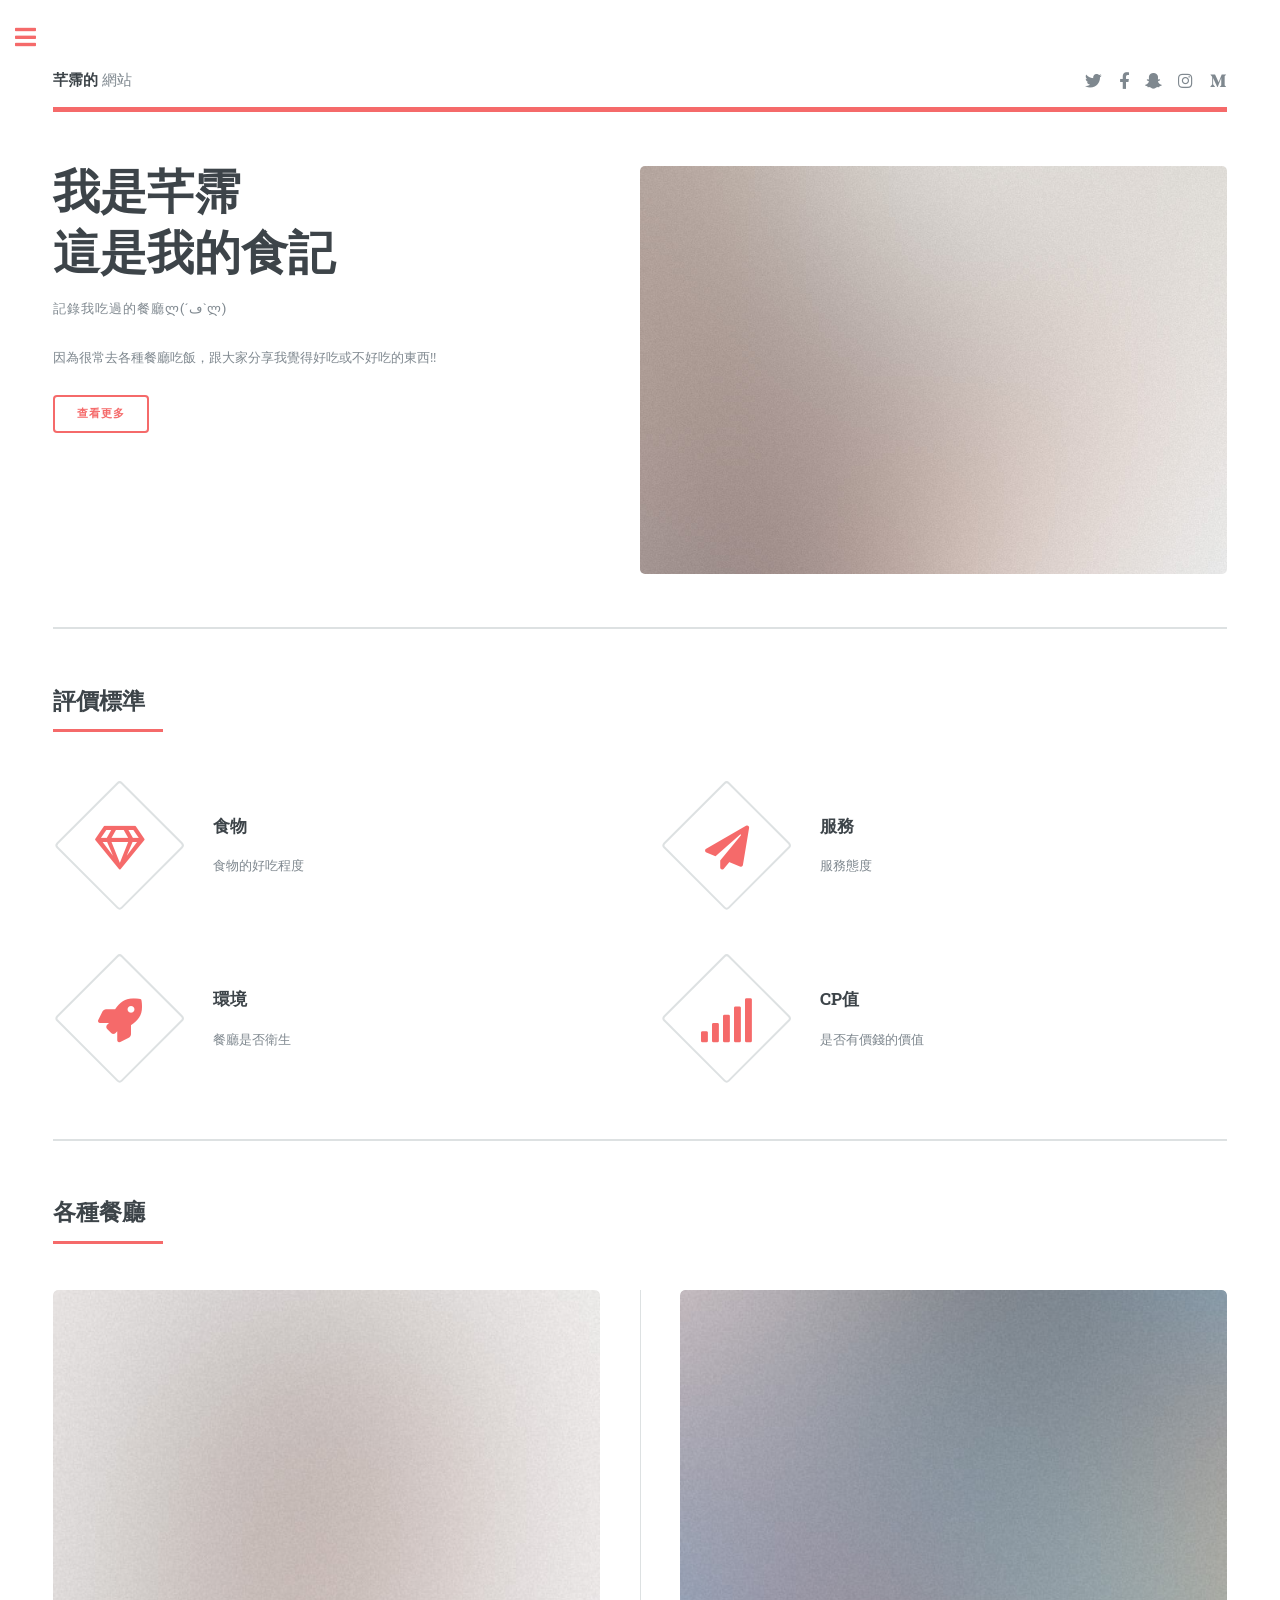
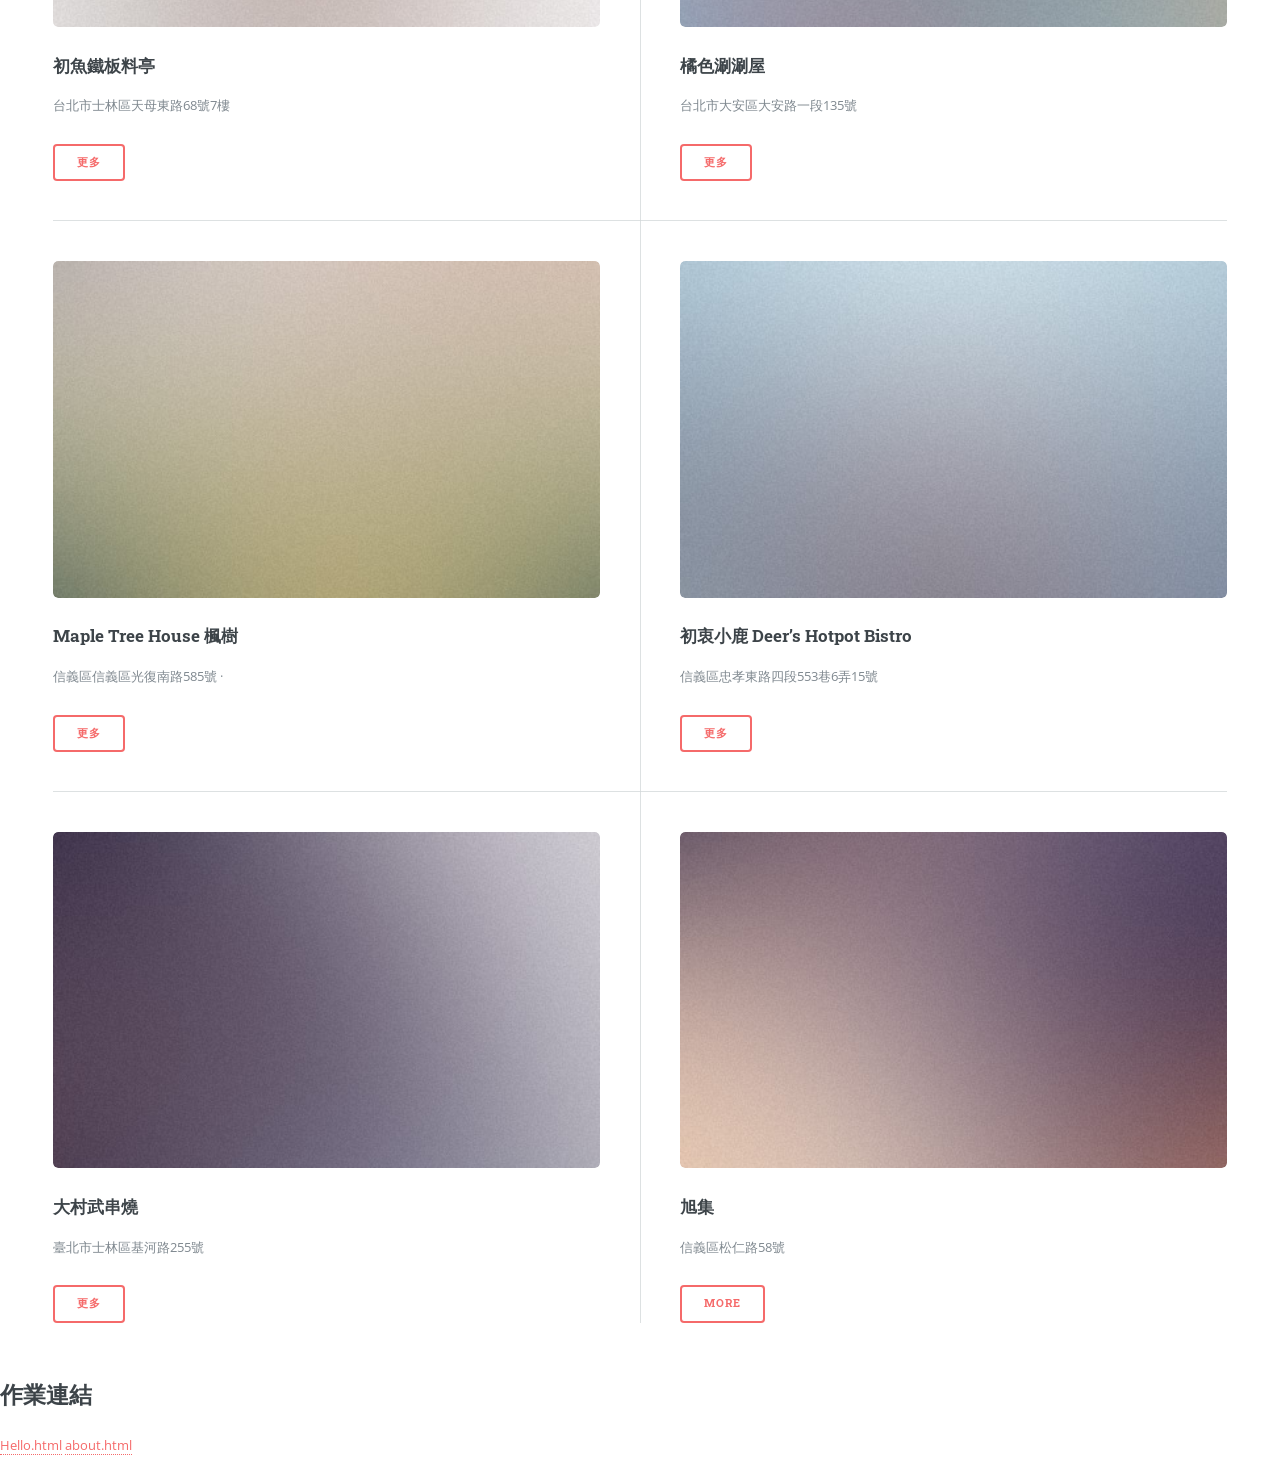
<file: index.html>
<!DOCTYPE HTML>
<!--
	Editorial by HTML5 UP
	html5up.net | @ajlkn
	Free for personal and commercial use under the CCA 3.0 license (html5up.net/license)
-->
<html>
	<head>
		<title>芊霈的網站</title>
		<meta charset="utf-8" />
		<meta name="viewport" content="width=device-width, initial-scale=1, user-scalable=no" />
		<link rel="stylesheet" href="assets/css/main.css" />
	</head>
	<body class="is-preload">

		<!-- Wrapper -->
			<div id="wrapper">

				<!-- Main -->
					<div id="main">
						<div class="inner">

							<!-- Header -->
								<header id="header">
									<a href="index.html" class="logo"><strong>芊霈的</strong> 網站</a>
									<ul class="icons">
										<li><a href="#" class="icon brands fa-twitter"><span class="label">Twitter</span></a></li>
										<li><a href="#" class="icon brands fa-facebook-f"><span class="label">Facebook</span></a></li>
										<li><a href="#" class="icon brands fa-snapchat-ghost"><span class="label">Snapchat</span></a></li>
										<li><a href="#" class="icon brands fa-instagram"><span class="label">Instagram</span></a></li>
										<li><a href="#" class="icon brands fa-medium-m"><span class="label">Medium</span></a></li>
									</ul>
								</header>

							<!-- Banner -->
								<section id="banner">
									<div class="content">
										<header>
											<h1>我是芊霈<br />
											這是我的食記</h1>
											<p>記錄我吃過的餐廳ლ(´ڡ`ლ)</p>
										</header>
										<p>因為很常去各種餐廳吃飯，跟大家分享我覺得好吃或不好吃的東西!!</p>
										<ul class="actions">
											<li><a href="#" class="button big">查看更多</a></li>
										</ul>
									</div>
									<span class="image object">
										<img src="images/pic10.jpg" alt="" />
									</span>
								</section>

							<!-- Section -->
								<section>
									<header class="major">
										<h2>評價標準</h2>
									</header>
									<div class="features">
										<article>
											<span class="icon fa-gem"></span>
											<div class="content">
												<h3>食物</h3>
												<p>食物的好吃程度</p>
											</div>
										</article>
										<article>
											<span class="icon solid fa-paper-plane"></span>
											<div class="content">
												<h3>服務</h3>
												<p>服務態度</p>
											</div>
										</article>
										<article>
											<span class="icon solid fa-rocket"></span>
											<div class="content">
												<h3>環境</h3>
												<p>餐廳是否衛生</p>
											</div>
										</article>
										<article>
											<span class="icon solid fa-signal"></span>
											<div class="content">
												<h3>CP值</h3>
												<p>是否有價錢的價值</p>
											</div>
										</article>
									</div>
								</section>

							<!-- Section -->
								<section>
									<header class="major">
										<h2>各種餐廳</h2>
									</header>
									<div class="posts">
										<article>
											<a href="#" class="image"><img src="images/pic01.jpg" alt="" /></a>
											<h3>初魚鐵板料亭</h3>
											<p>台北市士林區天母東路68號7樓</p>
											<ul class="actions">
												<li><a href="#" class="button">更多</a></li>
											</ul>
										</article>
										<article>
											<a href="#" class="image"><img src="images/pic02.jpg" alt="" /></a>
											<h3>橘色涮涮屋</h3>
											<p>台北市大安區大安路一段135號</p>
											<ul class="actions">
												<li><a href="#" class="button">更多</a></li>
											</ul>
										</article>
										<article>
											<a href="#" class="image"><img src="images/pic03.jpg" alt="" /></a>
											<h3>Maple Tree House 楓樹</h3>
											<p>信義區信義區光復南路585號 ·</p>
											<ul class="actions">
												<li><a href="#" class="button">更多</a></li>
											</ul>
										</article>
										<article>
											<a href="#" class="image"><img src="images/pic04.jpg" alt="" /></a>
											<h3>初衷小鹿 Deer’s Hotpot Bistro</h3>
											<p>信義區忠孝東路四段553巷6弄15號</p>
											<ul class="actions">
												<li><a href="#" class="button">更多</a></li>
											</ul>
										</article>
										<article>
											<a href="#" class="image"><img src="images/pic05.jpg" alt="" /></a>
											<h3>大村武串燒</h3>
											<p>臺北市士林區基河路255號</p>
											<ul class="actions">
												<li><a href="#" class="button">更多</a></li>
											</ul>
										</article>
										<article>
											<a href="#" class="image"><img src="images/pic06.jpg" alt="" /></a>
											<h3>旭集</h3>
											<p>信義區松仁路58號 </p>
											<ul class="actions">
												<li><a href="#" class="button">More</a></li>
											</ul>
										</article>
									</div>
								</section>

						</div>
					</div>

				<!-- Sidebar -->
					<div id="sidebar">
						<div class="inner">

							<!-- Search -->
								<section id="search" class="alt">
									<form method="post" action="#">
										<input type="text" name="query" id="query" placeholder="Search" />
									</form>
								</section>

							<!-- Menu -->
								<nav id="menu">
									<header class="major">
										<h2>Menu</h2>
									</header>
									<ul>
										<li><a href="index.html">Homepage</a></li>
										<li><a href="generic.html">Generic</a></li>
										<li><a href="elements.html">Elements</a></li>
										<li>
											<span class="opener">Submenu</span>
											<ul>
												<li><a href="#">Lorem Dolor</a></li>
												<li><a href="#">Ipsum Adipiscing</a></li>
												<li><a href="#">Tempus Magna</a></li>
												<li><a href="#">Feugiat Veroeros</a></li>
											</ul>
										</li>
										<li><a href="#">Etiam Dolore</a></li>
										<li><a href="#">Adipiscing</a></li>
										<li>
											<span class="opener">Another Submenu</span>
											<ul>
												<li><a href="#">Lorem Dolor</a></li>
												<li><a href="#">Ipsum Adipiscing</a></li>
												<li><a href="#">Tempus Magna</a></li>
												<li><a href="#">Feugiat Veroeros</a></li>
											</ul>
										</li>
										<li><a href="#">Maximus Erat</a></li>
										<li><a href="#">Sapien Mauris</a></li>
										<li><a href="#">Amet Lacinia</a></li>
									</ul>
								</nav>

							<!-- Section -->
								<section>
									<header class="major">
										<h2>Ante interdum</h2>
									</header>
									<div class="mini-posts">
										<article>
											<a href="#" class="image"><img src="images/pic07.jpg" alt="" /></a>
											<p>Aenean ornare velit lacus, ac varius enim lorem ullamcorper dolore aliquam.</p>
										</article>
										<article>
											<a href="#" class="image"><img src="images/pic08.jpg" alt="" /></a>
											<p>Aenean ornare velit lacus, ac varius enim lorem ullamcorper dolore aliquam.</p>
										</article>
										<article>
											<a href="#" class="image"><img src="images/pic09.jpg" alt="" /></a>
											<p>Aenean ornare velit lacus, ac varius enim lorem ullamcorper dolore aliquam.</p>
										</article>
									</div>
									<ul class="actions">
										<li><a href="#" class="button">More</a></li>
									</ul>
								</section>

							<!-- Section -->
								<section>
									<header class="major">
										<h2>Get in touch</h2>
									</header>
									<p>Sed varius enim lorem ullamcorper dolore aliquam aenean ornare velit lacus, ac varius enim lorem ullamcorper dolore. Proin sed aliquam facilisis ante interdum. Sed nulla amet lorem feugiat tempus aliquam.</p>
									<ul class="contact">
										<li class="icon solid fa-envelope"><a href="#">information@untitled.tld</a></li>
										<li class="icon solid fa-phone">(000) 000-0000</li>
										<li class="icon solid fa-home">1234 Somewhere Road #8254<br />
										Nashville, TN 00000-0000</li>
									</ul>
								</section>

							<!-- Footer -->
								<footer id="footer">
									<p class="copyright">&copy; Untitled. All rights reserved. Demo Images: <a href="https://unsplash.com">Unsplash</a>. Design: <a href="https://html5up.net">HTML5 UP</a>.</p>
								</footer>

						</div>
					</div>

			</div>

		<!-- Scripts -->
			<script src="assets/js/jquery.min.js"></script>
			<script src="assets/js/browser.min.js"></script>
			<script src="assets/js/breakpoints.min.js"></script>
			<script src="assets/js/util.js"></script>
			<script src="assets/js/main.js"></script>

		<!-- Section -->
            <h2>作業連結</h2>
			<a href="https://github.com/Qq901222/113-1-TKU-WEB/blob/main/hello.html">Hello.html</a>
			<a href="https://github.com/Qq901222/113-1-TKU-WEB/blob/main/about.html">about.html</a>
	</body>
</html>
</file>
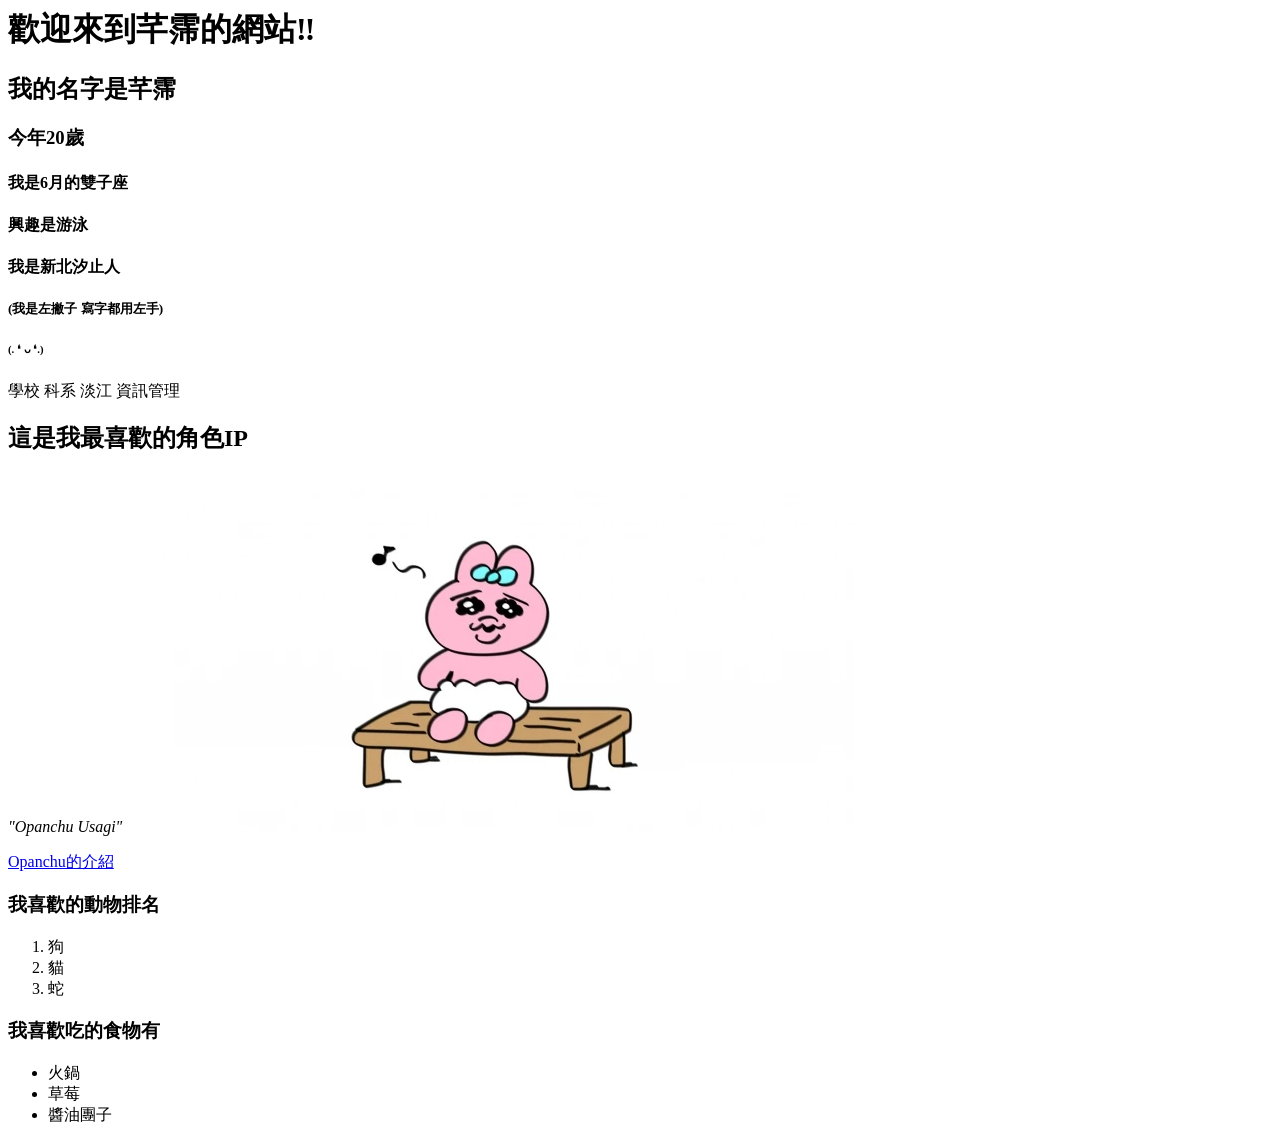
<file: about.html>
<html>
    <head>
        <meta charset="UTF-8">
        <meta name="viewport" content="width=device-width, initial-scale=1.0">
        <title>pei的網站</title>
      </head>
<body>
    <div>
    <h1>歡迎來到芊霈的網站‼</h1>
<h2>我的名字是芊霈</h2>
<h3>今年20歲</h3>
<h4>我是6月的雙子座</h4>
<h4>興趣是游泳</h4>
<span><h4>我是新北汐止人</h4></span>
<h5>(我是左撇子 寫字都用左手)</h5>
<h6>(. ❛ ᴗ ❛.)</h6>
<table>

</table>
    <tr>
      <th>學校</th>
      <th>科系</th>
    </tr>
    <tr>
      <td>淡江</td>
      <td>資訊管理</td>
    </tr>
  </table>
</div>
<h2>這是我最喜歡的角色IP</h2>
<em>"Opanchu Usagi"</em>
<img src="r.webp" alt="可愛的兔子">
<p>
<a href="https://www.cosmopolitan.com.hk/lifestyle/opanchu-usagi">Opanchu的介紹</a>
</p>
<h3>我喜歡的動物排名</h3>
<ol>
    <li>狗</li>
    <li>貓</li>
    <li>蛇</li>
  </ol>
  <h3>我喜歡吃的食物有</h3>
  <ul>
    <li>火鍋</li>
    <li>草莓</li>
    <li>醬油團子</li>
  </ul>
  
  
</body>
</html>
</file>
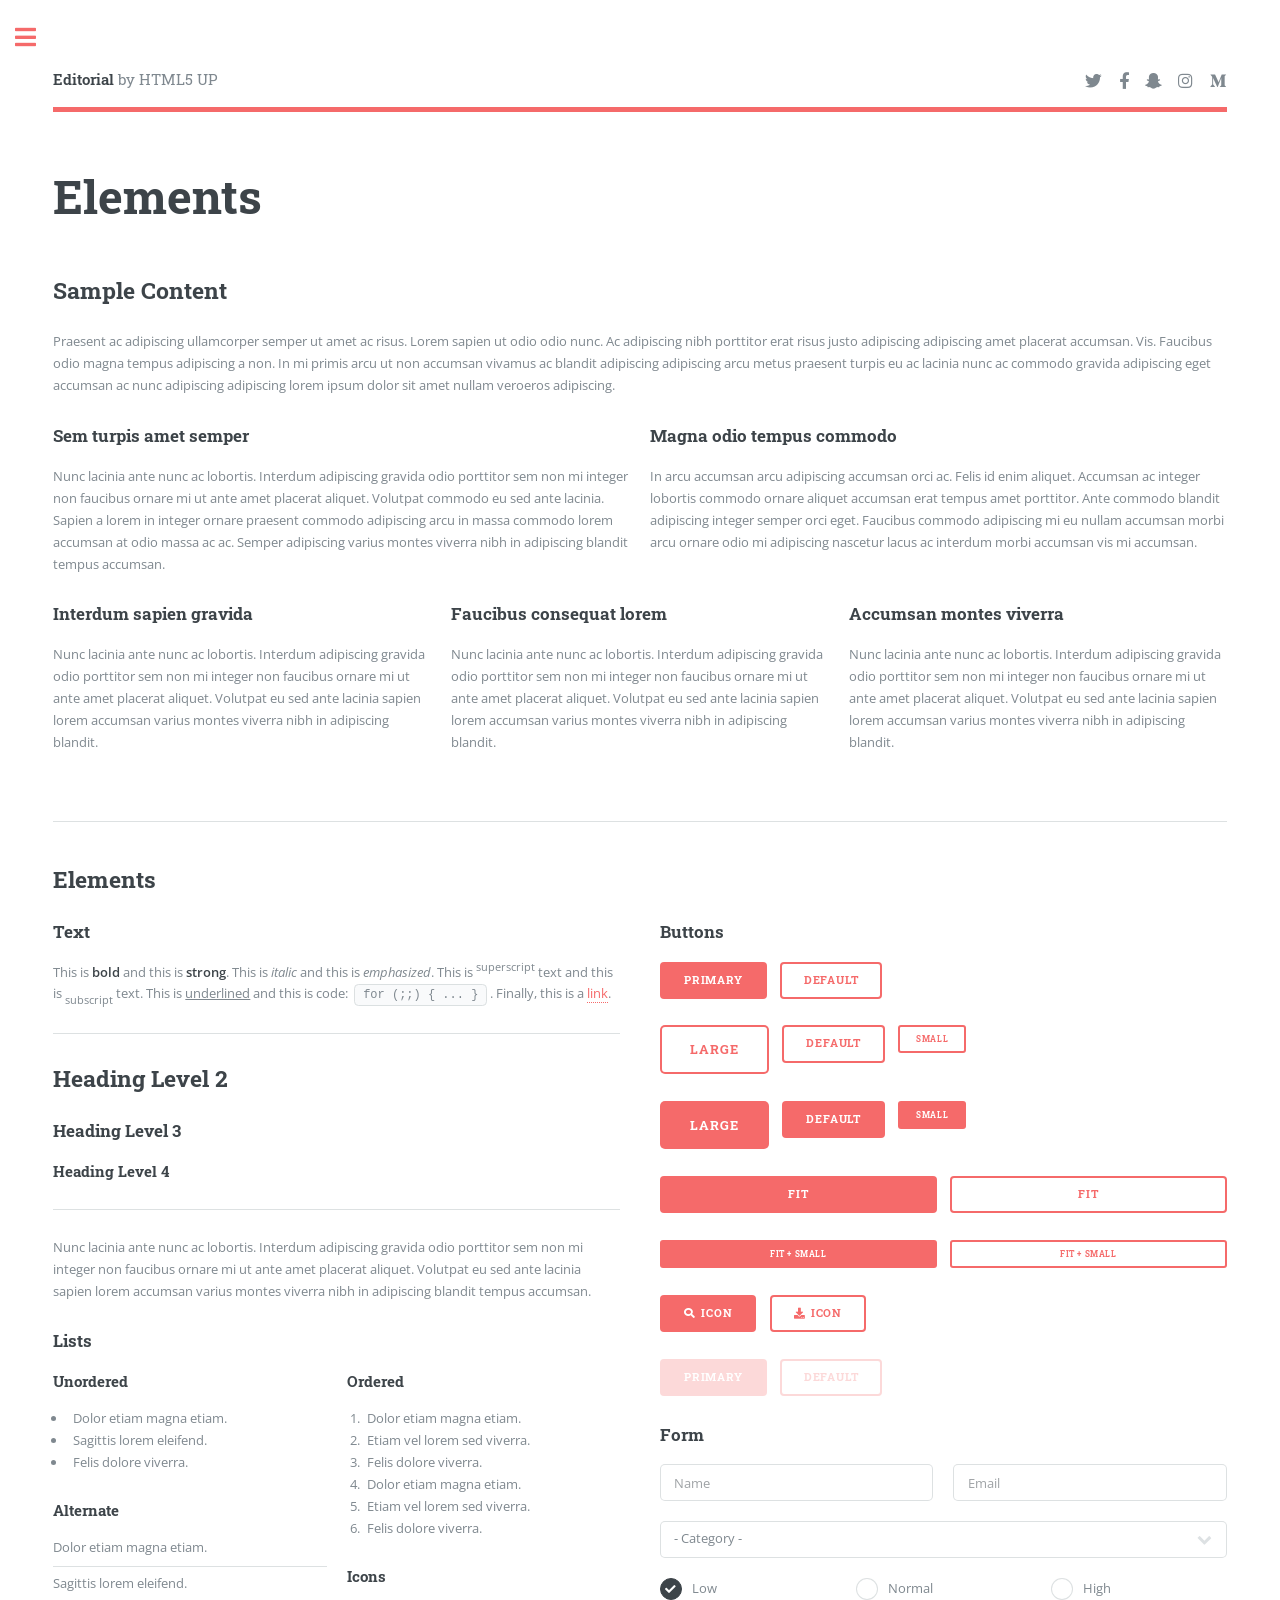
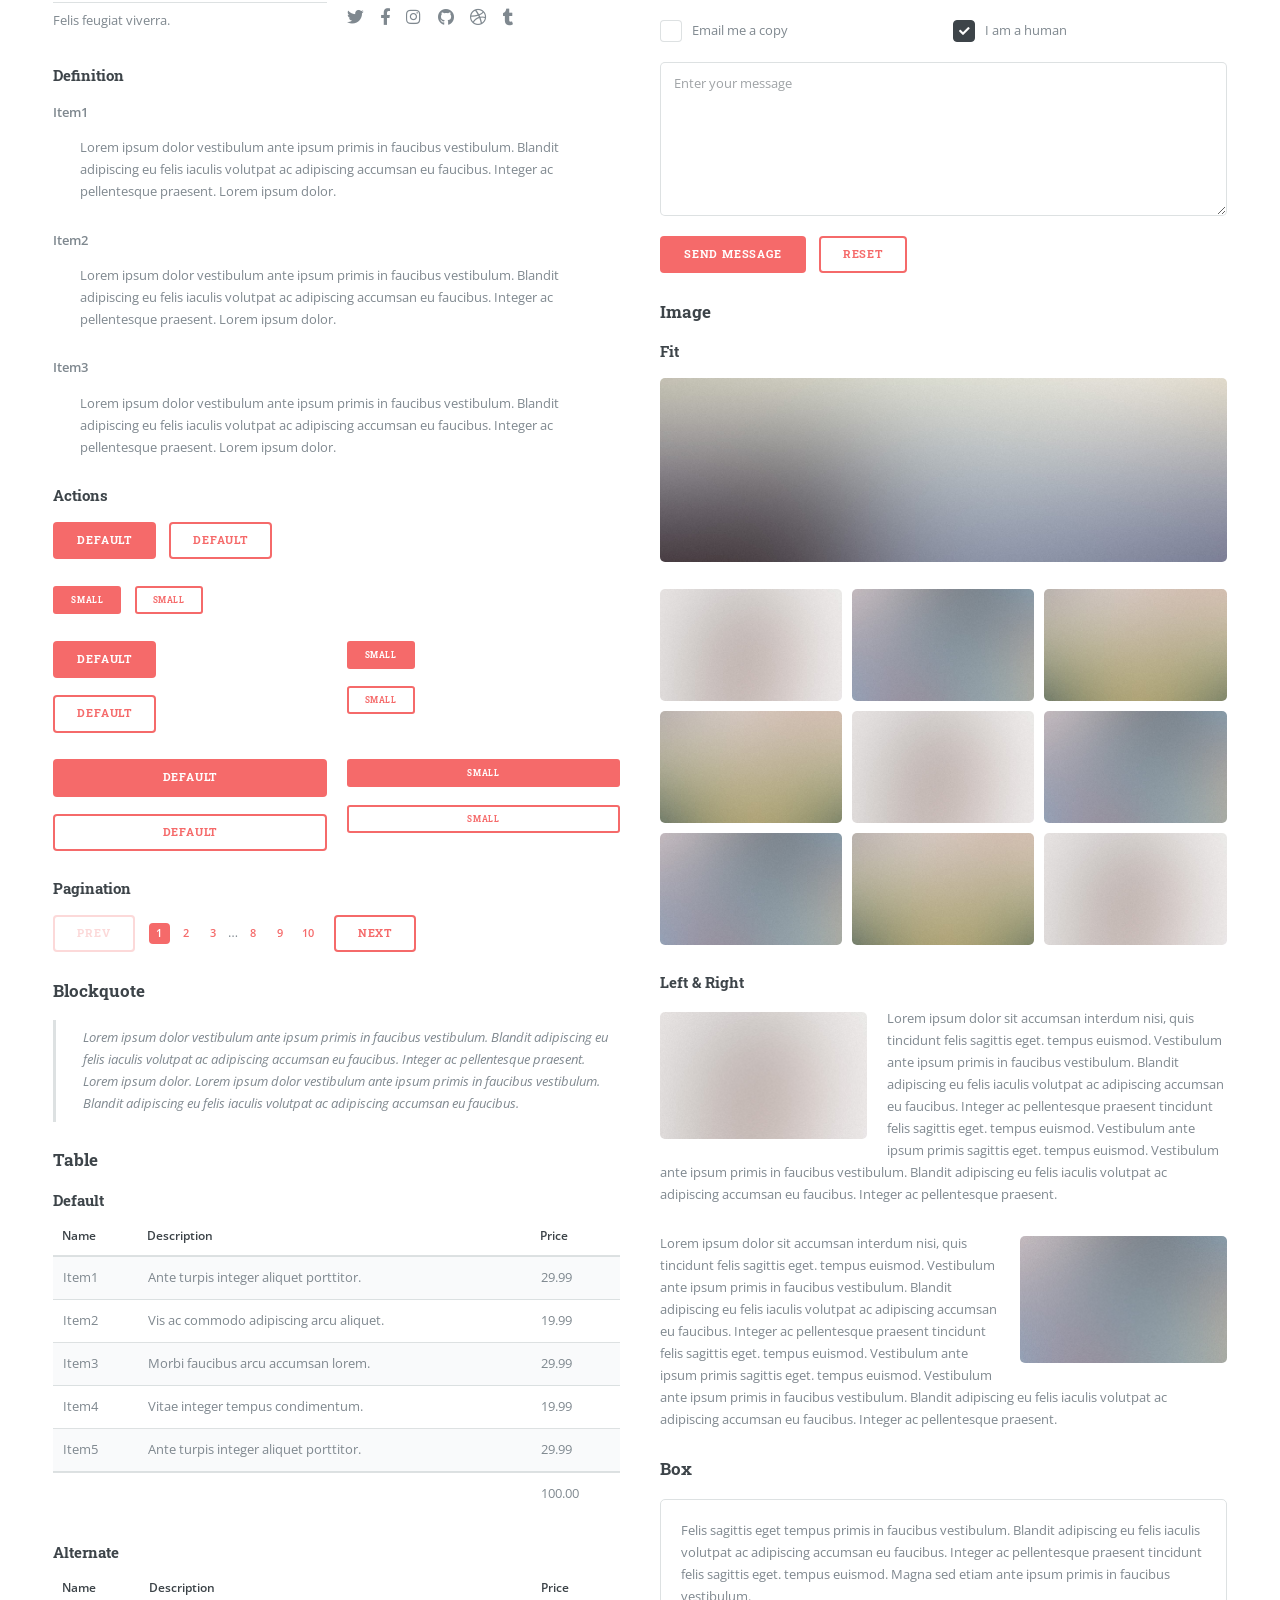
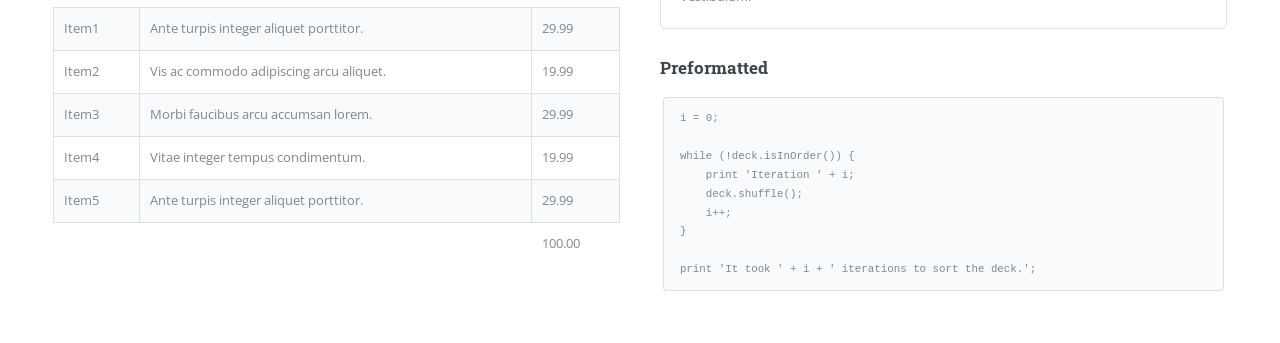
<file: elements.html>
<!DOCTYPE HTML>
<!--
	Editorial by HTML5 UP
	html5up.net | @ajlkn
	Free for personal and commercial use under the CCA 3.0 license (html5up.net/license)
-->
<html>
	<head>
		<title>Elements - Editorial by HTML5 UP</title>
		<meta charset="utf-8" />
		<meta name="viewport" content="width=device-width, initial-scale=1, user-scalable=no" />
		<link rel="stylesheet" href="assets/css/main.css" />
	</head>
	<body class="is-preload">

		<!-- Wrapper -->
			<div id="wrapper">

				<!-- Main -->
					<div id="main">
						<div class="inner">

							<!-- Header -->
								<header id="header">
									<a href="index.html" class="logo"><strong>Editorial</strong> by HTML5 UP</a>
									<ul class="icons">
										<li><a href="#" class="icon brands fa-twitter"><span class="label">Twitter</span></a></li>
										<li><a href="#" class="icon brands fa-facebook-f"><span class="label">Facebook</span></a></li>
										<li><a href="#" class="icon brands fa-snapchat-ghost"><span class="label">Snapchat</span></a></li>
										<li><a href="#" class="icon brands fa-instagram"><span class="label">Instagram</span></a></li>
										<li><a href="#" class="icon brands fa-medium-m"><span class="label">Medium</span></a></li>
									</ul>
								</header>

							<!-- Content -->
								<section>
									<header class="main">
										<h1>Elements</h1>
									</header>

									<!-- Content -->
										<h2 id="content">Sample Content</h2>
										<p>Praesent ac adipiscing ullamcorper semper ut amet ac risus. Lorem sapien ut odio odio nunc. Ac adipiscing nibh porttitor erat risus justo adipiscing adipiscing amet placerat accumsan. Vis. Faucibus odio magna tempus adipiscing a non. In mi primis arcu ut non accumsan vivamus ac blandit adipiscing adipiscing arcu metus praesent turpis eu ac lacinia nunc ac commodo gravida adipiscing eget accumsan ac nunc adipiscing adipiscing lorem ipsum dolor sit amet nullam veroeros adipiscing.</p>
										<div class="row">
											<div class="col-6 col-12-small">
												<h3>Sem turpis amet semper</h3>
												<p>Nunc lacinia ante nunc ac lobortis. Interdum adipiscing gravida odio porttitor sem non mi integer non faucibus ornare mi ut ante amet placerat aliquet. Volutpat commodo eu sed ante lacinia. Sapien a lorem in integer ornare praesent commodo adipiscing arcu in massa commodo lorem accumsan at odio massa ac ac. Semper adipiscing varius montes viverra nibh in adipiscing blandit tempus accumsan.</p>
											</div>
											<div class="col-6 col-12-small">
												<h3>Magna odio tempus commodo</h3>
												<p>In arcu accumsan arcu adipiscing accumsan orci ac. Felis id enim aliquet. Accumsan ac integer lobortis commodo ornare aliquet accumsan erat tempus amet porttitor. Ante commodo blandit adipiscing integer semper orci eget. Faucibus commodo adipiscing mi eu nullam accumsan morbi arcu ornare odio mi adipiscing nascetur lacus ac interdum morbi accumsan vis mi accumsan.</p>
											</div>
											<!-- Break -->
											<div class="col-4 col-12-medium">
												<h3>Interdum sapien gravida</h3>
												<p>Nunc lacinia ante nunc ac lobortis. Interdum adipiscing gravida odio porttitor sem non mi integer non faucibus ornare mi ut ante amet placerat aliquet. Volutpat eu sed ante lacinia sapien lorem accumsan varius montes viverra nibh in adipiscing blandit.</p>
											</div>
											<div class="col-4 col-12-medium">
												<h3>Faucibus consequat lorem</h3>
												<p>Nunc lacinia ante nunc ac lobortis. Interdum adipiscing gravida odio porttitor sem non mi integer non faucibus ornare mi ut ante amet placerat aliquet. Volutpat eu sed ante lacinia sapien lorem accumsan varius montes viverra nibh in adipiscing blandit.</p>
											</div>
											<div class="col-4 col-12-medium">
												<h3>Accumsan montes viverra</h3>
												<p>Nunc lacinia ante nunc ac lobortis. Interdum adipiscing gravida odio porttitor sem non mi integer non faucibus ornare mi ut ante amet placerat aliquet. Volutpat eu sed ante lacinia sapien lorem accumsan varius montes viverra nibh in adipiscing blandit.</p>
											</div>
										</div>

									<hr class="major" />

									<!-- Elements -->
										<h2 id="elements">Elements</h2>
										<div class="row gtr-200">
											<div class="col-6 col-12-medium">

												<!-- Text stuff -->
													<h3>Text</h3>
													<p>This is <b>bold</b> and this is <strong>strong</strong>. This is <i>italic</i> and this is <em>emphasized</em>.
													This is <sup>superscript</sup> text and this is <sub>subscript</sub> text.
													This is <u>underlined</u> and this is code: <code>for (;;) { ... }</code>.
													Finally, this is a <a href="#">link</a>.</p>
													<hr />
													<h2>Heading Level 2</h2>
													<h3>Heading Level 3</h3>
													<h4>Heading Level 4</h4>
													<hr />
													<p>Nunc lacinia ante nunc ac lobortis. Interdum adipiscing gravida odio porttitor sem non mi integer non faucibus ornare mi ut ante amet placerat aliquet. Volutpat eu sed ante lacinia sapien lorem accumsan varius montes viverra nibh in adipiscing blandit tempus accumsan.</p>

												<!-- Lists -->
													<h3>Lists</h3>
													<div class="row">
														<div class="col-6 col-12-small">

															<h4>Unordered</h4>
															<ul>
																<li>Dolor etiam magna etiam.</li>
																<li>Sagittis lorem eleifend.</li>
																<li>Felis dolore viverra.</li>
															</ul>

															<h4>Alternate</h4>
															<ul class="alt">
																<li>Dolor etiam magna etiam.</li>
																<li>Sagittis lorem eleifend.</li>
																<li>Felis feugiat viverra.</li>
															</ul>

														</div>
														<div class="col-6 col-12-small">

															<h4>Ordered</h4>
															<ol>
																<li>Dolor etiam magna etiam.</li>
																<li>Etiam vel lorem sed viverra.</li>
																<li>Felis dolore viverra.</li>
																<li>Dolor etiam magna etiam.</li>
																<li>Etiam vel lorem sed viverra.</li>
																<li>Felis dolore viverra.</li>
															</ol>

															<h4>Icons</h4>
															<ul class="icons">
																<li><a href="#" class="icon brands fa-twitter"><span class="label">Twitter</span></a></li>
																<li><a href="#" class="icon brands fa-facebook-f"><span class="label">Facebook</span></a></li>
																<li><a href="#" class="icon brands fa-instagram"><span class="label">Instagram</span></a></li>
																<li><a href="#" class="icon brands fa-github"><span class="label">Github</span></a></li>
																<li><a href="#" class="icon brands fa-dribbble"><span class="label">Dribbble</span></a></li>
																<li><a href="#" class="icon brands fa-tumblr"><span class="label">Tumblr</span></a></li>
															</ul>

														</div>
													</div>
													<h4>Definition</h4>
													<dl>
														<dt>Item1</dt>
														<dd>
															<p>Lorem ipsum dolor vestibulum ante ipsum primis in faucibus vestibulum. Blandit adipiscing eu felis iaculis volutpat ac adipiscing accumsan eu faucibus. Integer ac pellentesque praesent. Lorem ipsum dolor.</p>
														</dd>
														<dt>Item2</dt>
														<dd>
															<p>Lorem ipsum dolor vestibulum ante ipsum primis in faucibus vestibulum. Blandit adipiscing eu felis iaculis volutpat ac adipiscing accumsan eu faucibus. Integer ac pellentesque praesent. Lorem ipsum dolor.</p>
														</dd>
														<dt>Item3</dt>
														<dd>
															<p>Lorem ipsum dolor vestibulum ante ipsum primis in faucibus vestibulum. Blandit adipiscing eu felis iaculis volutpat ac adipiscing accumsan eu faucibus. Integer ac pellentesque praesent. Lorem ipsum dolor.</p>
														</dd>
													</dl>

													<h4>Actions</h4>
													<ul class="actions">
														<li><a href="#" class="button primary">Default</a></li>
														<li><a href="#" class="button">Default</a></li>
													</ul>
													<ul class="actions small">
														<li><a href="#" class="button primary small">Small</a></li>
														<li><a href="#" class="button small">Small</a></li>
													</ul>
													<div class="row">
														<div class="col-6 col-12-small">
															<ul class="actions stacked">
																<li><a href="#" class="button primary">Default</a></li>
																<li><a href="#" class="button">Default</a></li>
															</ul>
														</div>
														<div class="col-6 col-12-small">
															<ul class="actions stacked">
																<li><a href="#" class="button primary small">Small</a></li>
																<li><a href="#" class="button small">Small</a></li>
															</ul>
														</div>
														<div class="col-6 col-12-small">
															<ul class="actions stacked">
																<li><a href="#" class="button primary fit">Default</a></li>
																<li><a href="#" class="button fit">Default</a></li>
															</ul>
														</div>
														<div class="col-6 col-12-small">
															<ul class="actions stacked">
																<li><a href="#" class="button primary small fit">Small</a></li>
																<li><a href="#" class="button small fit">Small</a></li>
															</ul>
														</div>
													</div>

													<h4>Pagination</h4>
													<ul class="pagination">
														<li><span class="button disabled">Prev</span></li>
														<li><a href="#" class="page active">1</a></li>
														<li><a href="#" class="page">2</a></li>
														<li><a href="#" class="page">3</a></li>
														<li><span>&hellip;</span></li>
														<li><a href="#" class="page">8</a></li>
														<li><a href="#" class="page">9</a></li>
														<li><a href="#" class="page">10</a></li>
														<li><a href="#" class="button">Next</a></li>
													</ul>

												<!-- Blockquote -->
													<h3>Blockquote</h3>
													<blockquote>Lorem ipsum dolor vestibulum ante ipsum primis in faucibus vestibulum. Blandit adipiscing eu felis iaculis volutpat ac adipiscing accumsan eu faucibus. Integer ac pellentesque praesent. Lorem ipsum dolor. Lorem ipsum dolor vestibulum ante ipsum primis in faucibus vestibulum. Blandit adipiscing eu felis iaculis volutpat ac adipiscing accumsan eu faucibus.</blockquote>

												<!-- Table -->
													<h3>Table</h3>

													<h4>Default</h4>
													<div class="table-wrapper">
														<table>
															<thead>
																<tr>
																	<th>Name</th>
																	<th>Description</th>
																	<th>Price</th>
																</tr>
															</thead>
															<tbody>
																<tr>
																	<td>Item1</td>
																	<td>Ante turpis integer aliquet porttitor.</td>
																	<td>29.99</td>
																</tr>
																<tr>
																	<td>Item2</td>
																	<td>Vis ac commodo adipiscing arcu aliquet.</td>
																	<td>19.99</td>
																</tr>
																<tr>
																	<td>Item3</td>
																	<td> Morbi faucibus arcu accumsan lorem.</td>
																	<td>29.99</td>
																</tr>
																<tr>
																	<td>Item4</td>
																	<td>Vitae integer tempus condimentum.</td>
																	<td>19.99</td>
																</tr>
																<tr>
																	<td>Item5</td>
																	<td>Ante turpis integer aliquet porttitor.</td>
																	<td>29.99</td>
																</tr>
															</tbody>
															<tfoot>
																<tr>
																	<td colspan="2"></td>
																	<td>100.00</td>
																</tr>
															</tfoot>
														</table>
													</div>

													<h4>Alternate</h4>
													<div class="table-wrapper">
														<table class="alt">
															<thead>
																<tr>
																	<th>Name</th>
																	<th>Description</th>
																	<th>Price</th>
																</tr>
															</thead>
															<tbody>
																<tr>
																	<td>Item1</td>
																	<td>Ante turpis integer aliquet porttitor.</td>
																	<td>29.99</td>
																</tr>
																<tr>
																	<td>Item2</td>
																	<td>Vis ac commodo adipiscing arcu aliquet.</td>
																	<td>19.99</td>
																</tr>
																<tr>
																	<td>Item3</td>
																	<td> Morbi faucibus arcu accumsan lorem.</td>
																	<td>29.99</td>
																</tr>
																<tr>
																	<td>Item4</td>
																	<td>Vitae integer tempus condimentum.</td>
																	<td>19.99</td>
																</tr>
																<tr>
																	<td>Item5</td>
																	<td>Ante turpis integer aliquet porttitor.</td>
																	<td>29.99</td>
																</tr>
															</tbody>
															<tfoot>
																<tr>
																	<td colspan="2"></td>
																	<td>100.00</td>
																</tr>
															</tfoot>
														</table>
													</div>

											</div>
											<div class="col-6 col-12-medium">

												<!-- Buttons -->
													<h3>Buttons</h3>
													<ul class="actions">
														<li><a href="#" class="button primary">Primary</a></li>
														<li><a href="#" class="button">Default</a></li>
													</ul>
													<ul class="actions">
														<li><a href="#" class="button large">Large</a></li>
														<li><a href="#" class="button">Default</a></li>
														<li><a href="#" class="button small">Small</a></li>
													</ul>
													<ul class="actions">
														<li><a href="#" class="button primary large">Large</a></li>
														<li><a href="#" class="button primary">Default</a></li>
														<li><a href="#" class="button primary small">Small</a></li>
													</ul>
													<ul class="actions fit">
														<li><a href="#" class="button primary fit">Fit</a></li>
														<li><a href="#" class="button fit">Fit</a></li>
													</ul>
													<ul class="actions fit small">
														<li><a href="#" class="button primary fit small">Fit + Small</a></li>
														<li><a href="#" class="button fit small">Fit + Small</a></li>
													</ul>
													<ul class="actions">
														<li><a href="#" class="button primary icon solid fa-search">Icon</a></li>
														<li><a href="#" class="button icon solid fa-download">Icon</a></li>
													</ul>
													<ul class="actions">
														<li><span class="button primary disabled">Primary</span></li>
														<li><span class="button disabled">Default</span></li>
													</ul>

												<!-- Form -->
													<h3>Form</h3>

													<form method="post" action="#">
														<div class="row gtr-uniform">
															<div class="col-6 col-12-xsmall">
																<input type="text" name="demo-name" id="demo-name" value="" placeholder="Name" />
															</div>
															<div class="col-6 col-12-xsmall">
																<input type="email" name="demo-email" id="demo-email" value="" placeholder="Email" />
															</div>
															<!-- Break -->
															<div class="col-12">
																<select name="demo-category" id="demo-category">
																	<option value="">- Category -</option>
																	<option value="1">Manufacturing</option>
																	<option value="1">Shipping</option>
																	<option value="1">Administration</option>
																	<option value="1">Human Resources</option>
																</select>
															</div>
															<!-- Break -->
															<div class="col-4 col-12-small">
																<input type="radio" id="demo-priority-low" name="demo-priority" checked>
																<label for="demo-priority-low">Low</label>
															</div>
															<div class="col-4 col-12-small">
																<input type="radio" id="demo-priority-normal" name="demo-priority">
																<label for="demo-priority-normal">Normal</label>
															</div>
															<div class="col-4 col-12-small">
																<input type="radio" id="demo-priority-high" name="demo-priority">
																<label for="demo-priority-high">High</label>
															</div>
															<!-- Break -->
															<div class="col-6 col-12-small">
																<input type="checkbox" id="demo-copy" name="demo-copy">
																<label for="demo-copy">Email me a copy</label>
															</div>
															<div class="col-6 col-12-small">
																<input type="checkbox" id="demo-human" name="demo-human" checked>
																<label for="demo-human">I am a human</label>
															</div>
															<!-- Break -->
															<div class="col-12">
																<textarea name="demo-message" id="demo-message" placeholder="Enter your message" rows="6"></textarea>
															</div>
															<!-- Break -->
															<div class="col-12">
																<ul class="actions">
																	<li><input type="submit" value="Send Message" class="primary" /></li>
																	<li><input type="reset" value="Reset" /></li>
																</ul>
															</div>
														</div>
													</form>

												<!-- Image -->
													<h3>Image</h3>

													<h4>Fit</h4>
													<span class="image fit"><img src="images/pic11.jpg" alt="" /></span>
													<div class="box alt">
														<div class="row gtr-50 gtr-uniform">
															<div class="col-4"><span class="image fit"><img src="images/pic01.jpg" alt="" /></span></div>
															<div class="col-4"><span class="image fit"><img src="images/pic02.jpg" alt="" /></span></div>
															<div class="col-4"><span class="image fit"><img src="images/pic03.jpg" alt="" /></span></div>
															<!-- Break -->
															<div class="col-4"><span class="image fit"><img src="images/pic03.jpg" alt="" /></span></div>
															<div class="col-4"><span class="image fit"><img src="images/pic01.jpg" alt="" /></span></div>
															<div class="col-4"><span class="image fit"><img src="images/pic02.jpg" alt="" /></span></div>
															<!-- Break -->
															<div class="col-4"><span class="image fit"><img src="images/pic02.jpg" alt="" /></span></div>
															<div class="col-4"><span class="image fit"><img src="images/pic03.jpg" alt="" /></span></div>
															<div class="col-4"><span class="image fit"><img src="images/pic01.jpg" alt="" /></span></div>
														</div>
													</div>

													<h4>Left &amp; Right</h4>
													<p><span class="image left"><img src="images/pic01.jpg" alt="" /></span>Lorem ipsum dolor sit accumsan interdum nisi, quis tincidunt felis sagittis eget. tempus euismod. Vestibulum ante ipsum primis in faucibus vestibulum. Blandit adipiscing eu felis iaculis volutpat ac adipiscing accumsan eu faucibus. Integer ac pellentesque praesent tincidunt felis sagittis eget. tempus euismod. Vestibulum ante ipsum primis sagittis eget. tempus euismod. Vestibulum ante ipsum primis in faucibus vestibulum. Blandit adipiscing eu felis iaculis volutpat ac adipiscing accumsan eu faucibus. Integer ac pellentesque praesent.</p>
													<p><span class="image right"><img src="images/pic02.jpg" alt="" /></span>Lorem ipsum dolor sit accumsan interdum nisi, quis tincidunt felis sagittis eget. tempus euismod. Vestibulum ante ipsum primis in faucibus vestibulum. Blandit adipiscing eu felis iaculis volutpat ac adipiscing accumsan eu faucibus. Integer ac pellentesque praesent tincidunt felis sagittis eget. tempus euismod. Vestibulum ante ipsum primis sagittis eget. tempus euismod. Vestibulum ante ipsum primis in faucibus vestibulum. Blandit adipiscing eu felis iaculis volutpat ac adipiscing accumsan eu faucibus. Integer ac pellentesque praesent.</p>

												<!-- Box -->
													<h3>Box</h3>
													<div class="box">
														<p>Felis sagittis eget tempus primis in faucibus vestibulum. Blandit adipiscing eu felis iaculis volutpat ac adipiscing accumsan eu faucibus. Integer ac pellentesque praesent tincidunt felis sagittis eget. tempus euismod. Magna sed etiam ante ipsum primis in faucibus vestibulum.</p>
													</div>

												<!-- Preformatted Code -->
													<h3>Preformatted</h3>
													<pre><code>i = 0;

while (!deck.isInOrder()) {
    print 'Iteration ' + i;
    deck.shuffle();
    i++;
}

print 'It took ' + i + ' iterations to sort the deck.';
</code></pre>

											</div>
										</div>

								</section>

						</div>
					</div>

				<!-- Sidebar -->
					<div id="sidebar">
						<div class="inner">

							<!-- Search -->
								<section id="search" class="alt">
									<form method="post" action="#">
										<input type="text" name="query" id="query" placeholder="Search" />
									</form>
								</section>

							<!-- Menu -->
								<nav id="menu">
									<header class="major">
										<h2>Menu</h2>
									</header>
									<ul>
										<li><a href="index.html">Homepage</a></li>
										<li><a href="generic.html">Generic</a></li>
										<li><a href="elements.html">Elements</a></li>
										<li>
											<span class="opener">Submenu</span>
											<ul>
												<li><a href="#">Lorem Dolor</a></li>
												<li><a href="#">Ipsum Adipiscing</a></li>
												<li><a href="#">Tempus Magna</a></li>
												<li><a href="#">Feugiat Veroeros</a></li>
											</ul>
										</li>
										<li><a href="#">Etiam Dolore</a></li>
										<li><a href="#">Adipiscing</a></li>
										<li>
											<span class="opener">Another Submenu</span>
											<ul>
												<li><a href="#">Lorem Dolor</a></li>
												<li><a href="#">Ipsum Adipiscing</a></li>
												<li><a href="#">Tempus Magna</a></li>
												<li><a href="#">Feugiat Veroeros</a></li>
											</ul>
										</li>
										<li><a href="#">Maximus Erat</a></li>
										<li><a href="#">Sapien Mauris</a></li>
										<li><a href="#">Amet Lacinia</a></li>
									</ul>
								</nav>

							<!-- Section -->
								<section>
									<header class="major">
										<h2>Ante interdum</h2>
									</header>
									<div class="mini-posts">
										<article>
											<a href="#" class="image"><img src="images/pic07.jpg" alt="" /></a>
											<p>Aenean ornare velit lacus, ac varius enim lorem ullamcorper dolore aliquam.</p>
										</article>
										<article>
											<a href="#" class="image"><img src="images/pic08.jpg" alt="" /></a>
											<p>Aenean ornare velit lacus, ac varius enim lorem ullamcorper dolore aliquam.</p>
										</article>
										<article>
											<a href="#" class="image"><img src="images/pic09.jpg" alt="" /></a>
											<p>Aenean ornare velit lacus, ac varius enim lorem ullamcorper dolore aliquam.</p>
										</article>
									</div>
									<ul class="actions">
										<li><a href="#" class="button">More</a></li>
									</ul>
								</section>

							<!-- Section -->
								<section>
									<header class="major">
										<h2>Get in touch</h2>
									</header>
									<p>Sed varius enim lorem ullamcorper dolore aliquam aenean ornare velit lacus, ac varius enim lorem ullamcorper dolore. Proin sed aliquam facilisis ante interdum. Sed nulla amet lorem feugiat tempus aliquam.</p>
									<ul class="contact">
										<li class="icon solid fa-envelope"><a href="#">information@untitled.tld</a></li>
										<li class="icon solid fa-phone">(000) 000-0000</li>
										<li class="icon solid fa-home">1234 Somewhere Road #8254<br />
										Nashville, TN 00000-0000</li>
									</ul>
								</section>

							<!-- Footer -->
								<footer id="footer">
									<p class="copyright">&copy; Untitled. All rights reserved. Demo Images: <a href="https://unsplash.com">Unsplash</a>. Design: <a href="https://html5up.net">HTML5 UP</a>.</p>
								</footer>

						</div>
					</div>

			</div>

		<!-- Scripts -->
			<script src="assets/js/jquery.min.js"></script>
			<script src="assets/js/browser.min.js"></script>
			<script src="assets/js/breakpoints.min.js"></script>
			<script src="assets/js/util.js"></script>
			<script src="assets/js/main.js"></script>

	</body>
</html>
</file>
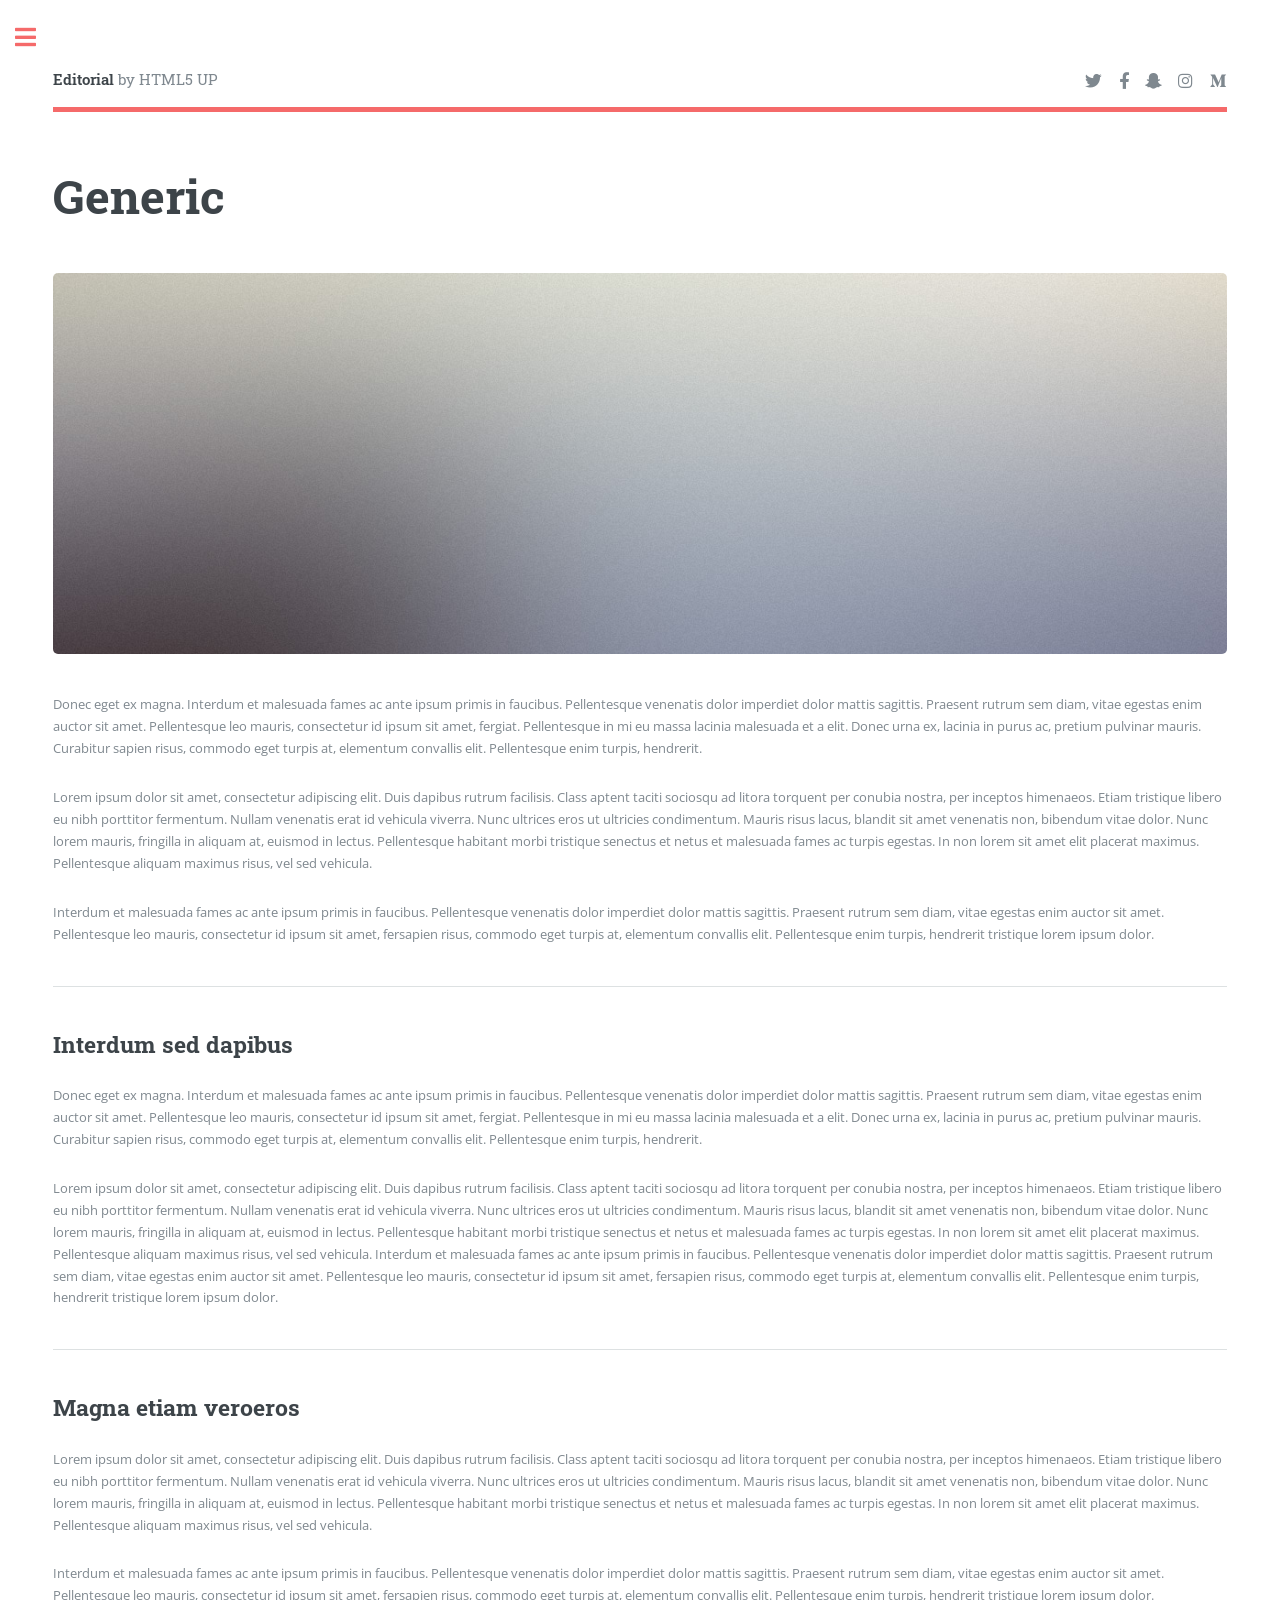
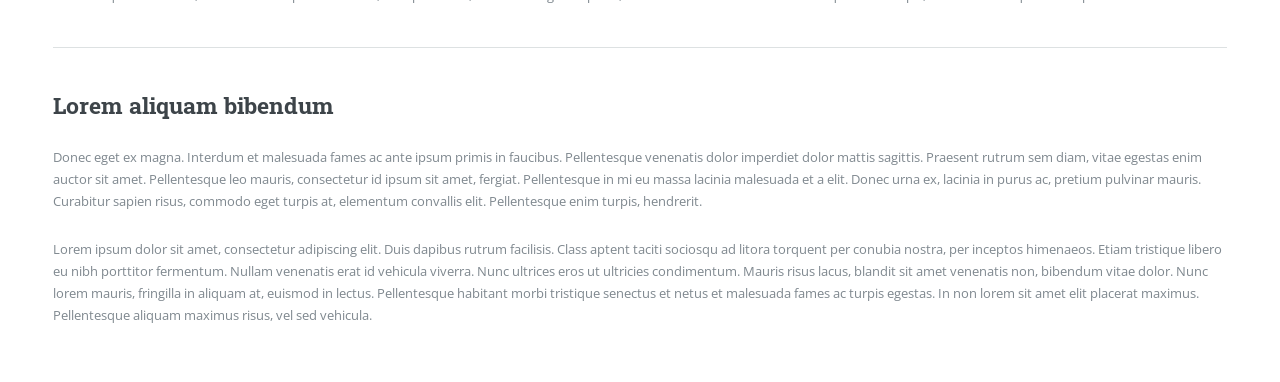
<file: generic.html>
<!DOCTYPE HTML>
<!--
	Editorial by HTML5 UP
	html5up.net | @ajlkn
	Free for personal and commercial use under the CCA 3.0 license (html5up.net/license)
-->
<html>
	<head>
		<title>Generic - Editorial by HTML5 UP</title>
		<meta charset="utf-8" />
		<meta name="viewport" content="width=device-width, initial-scale=1, user-scalable=no" />
		<link rel="stylesheet" href="assets/css/main.css" />
	</head>
	<body class="is-preload">

		<!-- Wrapper -->
			<div id="wrapper">

				<!-- Main -->
					<div id="main">
						<div class="inner">

							<!-- Header -->
								<header id="header">
									<a href="index.html" class="logo"><strong>Editorial</strong> by HTML5 UP</a>
									<ul class="icons">
										<li><a href="#" class="icon brands fa-twitter"><span class="label">Twitter</span></a></li>
										<li><a href="#" class="icon brands fa-facebook-f"><span class="label">Facebook</span></a></li>
										<li><a href="#" class="icon brands fa-snapchat-ghost"><span class="label">Snapchat</span></a></li>
										<li><a href="#" class="icon brands fa-instagram"><span class="label">Instagram</span></a></li>
										<li><a href="#" class="icon brands fa-medium-m"><span class="label">Medium</span></a></li>
									</ul>
								</header>

							<!-- Content -->
								<section>
									<header class="main">
										<h1>Generic</h1>
									</header>

									<span class="image main"><img src="images/pic11.jpg" alt="" /></span>

									<p>Donec eget ex magna. Interdum et malesuada fames ac ante ipsum primis in faucibus. Pellentesque venenatis dolor imperdiet dolor mattis sagittis. Praesent rutrum sem diam, vitae egestas enim auctor sit amet. Pellentesque leo mauris, consectetur id ipsum sit amet, fergiat. Pellentesque in mi eu massa lacinia malesuada et a elit. Donec urna ex, lacinia in purus ac, pretium pulvinar mauris. Curabitur sapien risus, commodo eget turpis at, elementum convallis elit. Pellentesque enim turpis, hendrerit.</p>
									<p>Lorem ipsum dolor sit amet, consectetur adipiscing elit. Duis dapibus rutrum facilisis. Class aptent taciti sociosqu ad litora torquent per conubia nostra, per inceptos himenaeos. Etiam tristique libero eu nibh porttitor fermentum. Nullam venenatis erat id vehicula viverra. Nunc ultrices eros ut ultricies condimentum. Mauris risus lacus, blandit sit amet venenatis non, bibendum vitae dolor. Nunc lorem mauris, fringilla in aliquam at, euismod in lectus. Pellentesque habitant morbi tristique senectus et netus et malesuada fames ac turpis egestas. In non lorem sit amet elit placerat maximus. Pellentesque aliquam maximus risus, vel sed vehicula.</p>
									<p>Interdum et malesuada fames ac ante ipsum primis in faucibus. Pellentesque venenatis dolor imperdiet dolor mattis sagittis. Praesent rutrum sem diam, vitae egestas enim auctor sit amet. Pellentesque leo mauris, consectetur id ipsum sit amet, fersapien risus, commodo eget turpis at, elementum convallis elit. Pellentesque enim turpis, hendrerit tristique lorem ipsum dolor.</p>

									<hr class="major" />

									<h2>Interdum sed dapibus</h2>
									<p>Donec eget ex magna. Interdum et malesuada fames ac ante ipsum primis in faucibus. Pellentesque venenatis dolor imperdiet dolor mattis sagittis. Praesent rutrum sem diam, vitae egestas enim auctor sit amet. Pellentesque leo mauris, consectetur id ipsum sit amet, fergiat. Pellentesque in mi eu massa lacinia malesuada et a elit. Donec urna ex, lacinia in purus ac, pretium pulvinar mauris. Curabitur sapien risus, commodo eget turpis at, elementum convallis elit. Pellentesque enim turpis, hendrerit.</p>
									<p>Lorem ipsum dolor sit amet, consectetur adipiscing elit. Duis dapibus rutrum facilisis. Class aptent taciti sociosqu ad litora torquent per conubia nostra, per inceptos himenaeos. Etiam tristique libero eu nibh porttitor fermentum. Nullam venenatis erat id vehicula viverra. Nunc ultrices eros ut ultricies condimentum. Mauris risus lacus, blandit sit amet venenatis non, bibendum vitae dolor. Nunc lorem mauris, fringilla in aliquam at, euismod in lectus. Pellentesque habitant morbi tristique senectus et netus et malesuada fames ac turpis egestas. In non lorem sit amet elit placerat maximus. Pellentesque aliquam maximus risus, vel sed vehicula. Interdum et malesuada fames ac ante ipsum primis in faucibus. Pellentesque venenatis dolor imperdiet dolor mattis sagittis. Praesent rutrum sem diam, vitae egestas enim auctor sit amet. Pellentesque leo mauris, consectetur id ipsum sit amet, fersapien risus, commodo eget turpis at, elementum convallis elit. Pellentesque enim turpis, hendrerit tristique lorem ipsum dolor.</p>

									<hr class="major" />

									<h2>Magna etiam veroeros</h2>
									<p>Lorem ipsum dolor sit amet, consectetur adipiscing elit. Duis dapibus rutrum facilisis. Class aptent taciti sociosqu ad litora torquent per conubia nostra, per inceptos himenaeos. Etiam tristique libero eu nibh porttitor fermentum. Nullam venenatis erat id vehicula viverra. Nunc ultrices eros ut ultricies condimentum. Mauris risus lacus, blandit sit amet venenatis non, bibendum vitae dolor. Nunc lorem mauris, fringilla in aliquam at, euismod in lectus. Pellentesque habitant morbi tristique senectus et netus et malesuada fames ac turpis egestas. In non lorem sit amet elit placerat maximus. Pellentesque aliquam maximus risus, vel sed vehicula.</p>
									<p>Interdum et malesuada fames ac ante ipsum primis in faucibus. Pellentesque venenatis dolor imperdiet dolor mattis sagittis. Praesent rutrum sem diam, vitae egestas enim auctor sit amet. Pellentesque leo mauris, consectetur id ipsum sit amet, fersapien risus, commodo eget turpis at, elementum convallis elit. Pellentesque enim turpis, hendrerit tristique lorem ipsum dolor.</p>

									<hr class="major" />

									<h2>Lorem aliquam bibendum</h2>
									<p>Donec eget ex magna. Interdum et malesuada fames ac ante ipsum primis in faucibus. Pellentesque venenatis dolor imperdiet dolor mattis sagittis. Praesent rutrum sem diam, vitae egestas enim auctor sit amet. Pellentesque leo mauris, consectetur id ipsum sit amet, fergiat. Pellentesque in mi eu massa lacinia malesuada et a elit. Donec urna ex, lacinia in purus ac, pretium pulvinar mauris. Curabitur sapien risus, commodo eget turpis at, elementum convallis elit. Pellentesque enim turpis, hendrerit.</p>
									<p>Lorem ipsum dolor sit amet, consectetur adipiscing elit. Duis dapibus rutrum facilisis. Class aptent taciti sociosqu ad litora torquent per conubia nostra, per inceptos himenaeos. Etiam tristique libero eu nibh porttitor fermentum. Nullam venenatis erat id vehicula viverra. Nunc ultrices eros ut ultricies condimentum. Mauris risus lacus, blandit sit amet venenatis non, bibendum vitae dolor. Nunc lorem mauris, fringilla in aliquam at, euismod in lectus. Pellentesque habitant morbi tristique senectus et netus et malesuada fames ac turpis egestas. In non lorem sit amet elit placerat maximus. Pellentesque aliquam maximus risus, vel sed vehicula.</p>

								</section>

						</div>
					</div>

				<!-- Sidebar -->
					<div id="sidebar">
						<div class="inner">

							<!-- Search -->
								<section id="search" class="alt">
									<form method="post" action="#">
										<input type="text" name="query" id="query" placeholder="Search" />
									</form>
								</section>

							<!-- Menu -->
								<nav id="menu">
									<header class="major">
										<h2>Menu</h2>
									</header>
									<ul>
										<li><a href="index.html">Homepage</a></li>
										<li><a href="generic.html">Generic</a></li>
										<li><a href="elements.html">Elements</a></li>
										<li>
											<span class="opener">Submenu</span>
											<ul>
												<li><a href="#">Lorem Dolor</a></li>
												<li><a href="#">Ipsum Adipiscing</a></li>
												<li><a href="#">Tempus Magna</a></li>
												<li><a href="#">Feugiat Veroeros</a></li>
											</ul>
										</li>
										<li><a href="#">Etiam Dolore</a></li>
										<li><a href="#">Adipiscing</a></li>
										<li>
											<span class="opener">Another Submenu</span>
											<ul>
												<li><a href="#">Lorem Dolor</a></li>
												<li><a href="#">Ipsum Adipiscing</a></li>
												<li><a href="#">Tempus Magna</a></li>
												<li><a href="#">Feugiat Veroeros</a></li>
											</ul>
										</li>
										<li><a href="#">Maximus Erat</a></li>
										<li><a href="#">Sapien Mauris</a></li>
										<li><a href="#">Amet Lacinia</a></li>
									</ul>
								</nav>

							<!-- Section -->
								<section>
									<header class="major">
										<h2>Ante interdum</h2>
									</header>
									<div class="mini-posts">
										<article>
											<a href="#" class="image"><img src="images/pic07.jpg" alt="" /></a>
											<p>Aenean ornare velit lacus, ac varius enim lorem ullamcorper dolore aliquam.</p>
										</article>
										<article>
											<a href="#" class="image"><img src="images/pic08.jpg" alt="" /></a>
											<p>Aenean ornare velit lacus, ac varius enim lorem ullamcorper dolore aliquam.</p>
										</article>
										<article>
											<a href="#" class="image"><img src="images/pic09.jpg" alt="" /></a>
											<p>Aenean ornare velit lacus, ac varius enim lorem ullamcorper dolore aliquam.</p>
										</article>
									</div>
									<ul class="actions">
										<li><a href="#" class="button">More</a></li>
									</ul>
								</section>

							<!-- Section -->
								<section>
									<header class="major">
										<h2>Get in touch</h2>
									</header>
									<p>Sed varius enim lorem ullamcorper dolore aliquam aenean ornare velit lacus, ac varius enim lorem ullamcorper dolore. Proin sed aliquam facilisis ante interdum. Sed nulla amet lorem feugiat tempus aliquam.</p>
									<ul class="contact">
										<li class="icon solid fa-envelope"><a href="#">information@untitled.tld</a></li>
										<li class="icon solid fa-phone">(000) 000-0000</li>
										<li class="icon solid fa-home">1234 Somewhere Road #8254<br />
										Nashville, TN 00000-0000</li>
									</ul>
								</section>

							<!-- Footer -->
								<footer id="footer">
									<p class="copyright">&copy; Untitled. All rights reserved. Demo Images: <a href="https://unsplash.com">Unsplash</a>. Design: <a href="https://html5up.net">HTML5 UP</a>.</p>
								</footer>

						</div>
					</div>

			</div>

		<!-- Scripts -->
			<script src="assets/js/jquery.min.js"></script>
			<script src="assets/js/browser.min.js"></script>
			<script src="assets/js/breakpoints.min.js"></script>
			<script src="assets/js/util.js"></script>
			<script src="assets/js/main.js"></script>

	</body>
</html>
</file>
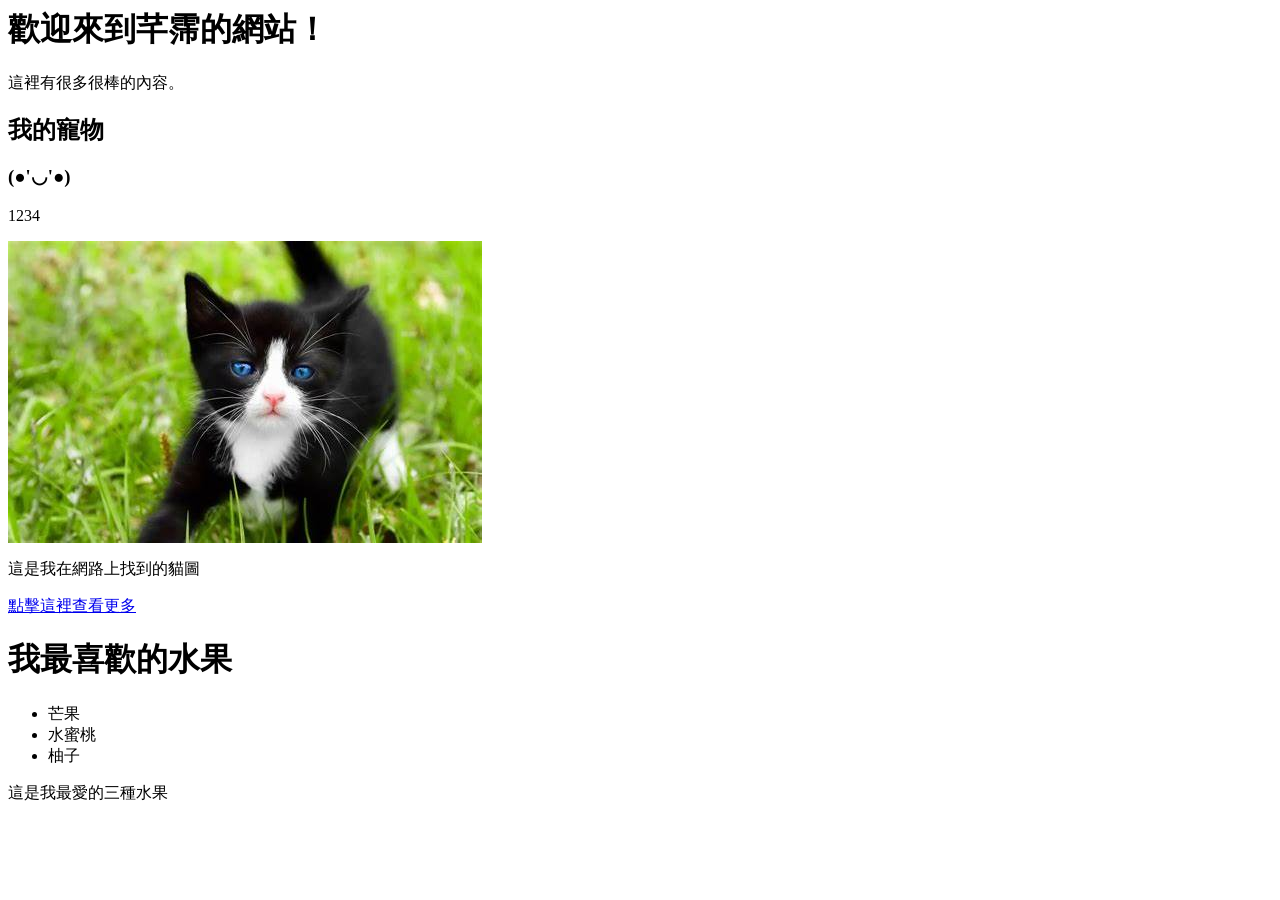
<file: hello.html>
<html>
    <head>
        <meta charset="UTF-8">
        <meta name="viewport" content="width=device-width, initial-scale=1.0">
      </head>
<body>      
<title>芊霈的網站</title>
<h1>歡迎來到芊霈的網站！</h1>
<p>這裡有很多很棒的內容。</p>

<h2>我的寵物</h2>
<h3>(●'◡'●)</h3>
<div>
<p>1234</p>
</div>
<img src="CAT.jpg" alt="一隻貓">
<P>這是我在網路上找到的貓圖</P>
<a href="https://www.goodfon.com/wallpaper/cat-kot-koshka-trava-chernyy.html"> 點擊這裡查看更多</a>

<h1>我最喜歡的水果</h1>
<ul>
    <li>芒果</li>
    <li>水蜜桃</li>
    <li>柚子</li>
</ul>
<p>這是我最愛的三種水果</p>
</body>
</html>
</file>
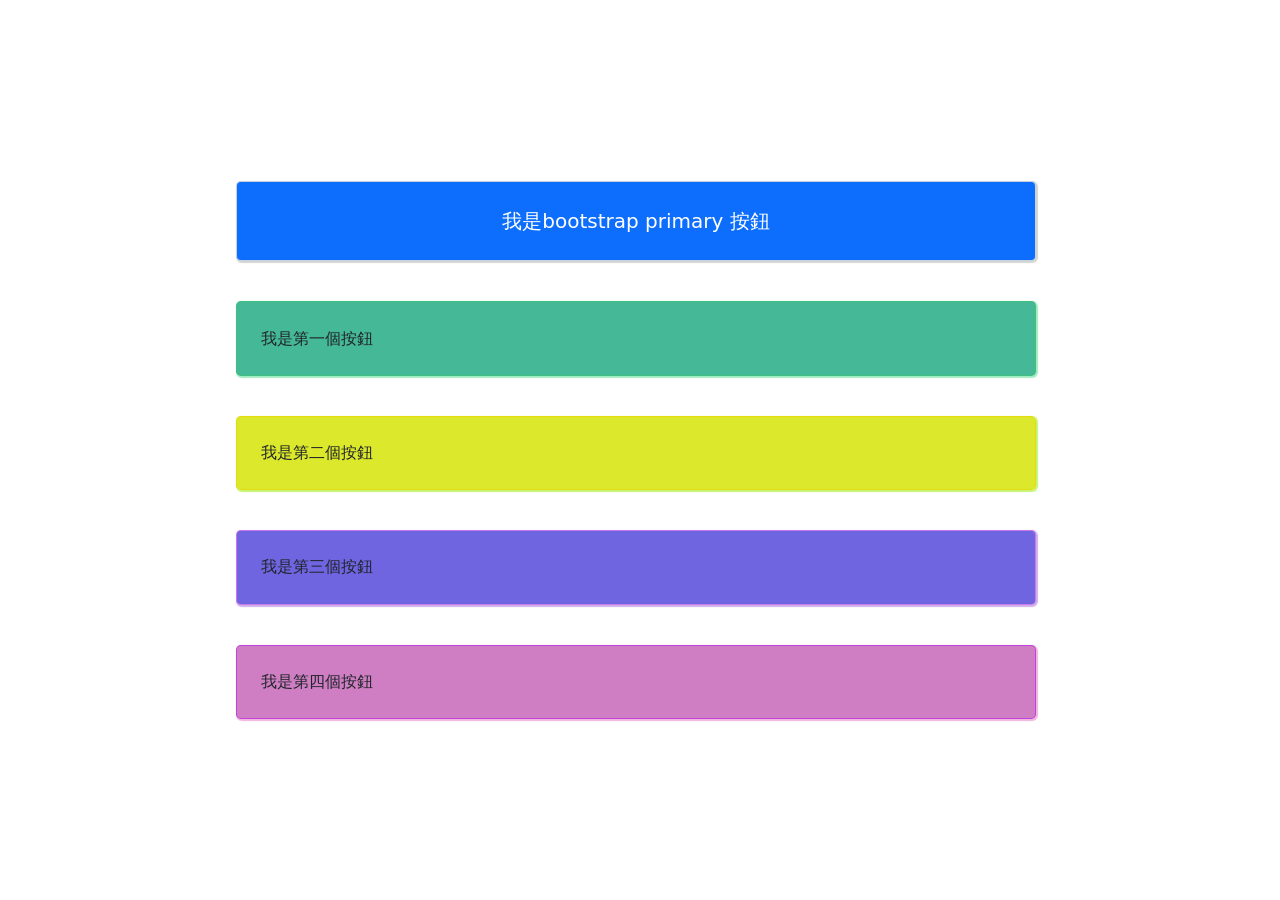
<file: index_.html>
<!DOCTYPE html>
<html lang="en">
<head>
    <meta charset="UTF-8">
    <meta name="viewport" content="width=device-width, initial-scale=1.0">
    <title>Document</title>
    <head>
        <link rel="stylesheet" type="text/css" href="style.css">
    </head>
    <!-- 引入外部樣式 -->
    <link rel="stylesheet" type="text/css" href="style.css">
    <!-- 引入bootstrap樣式 -->
    <link href="https://cdn.jsdelivr.net/npm/bootstrap@5.1.1/dist/css/bootstrap.min.css" rel="stylesheet"
        integrity="sha384-F3w7mX95PdgyTmZZMECAngseQB83DfGTowi0iMjiWaeVhAn4FJkqJByhZMI3AhiU" crossorigin="anonymous">
</head>
<body>
    <!-- 使用容器包裹內容 -->
    <div id="container">
        <!-- 使用包裝器包裹按鈕們 -->
        <div class="wrapper">
            <div class="btn btn-primary btn-lg px-4 me-md-2">
                我是bootstrap primary 按鈕
            </div>
            <div class="btn1">我是第一個按鈕</div>
            <div class="btn2">我是第二個按鈕</div>
            <div class="btn3">我是第三個按鈕</div>
            <div class="btn4">我是第四個按鈕</div>
        </div>
    </div>
</body>
</html>
</file>
<file: style.css>
/* 全選選擇器 */
* {
    margin: 0px;
    padding: 0px;
    /* 很重要自己查 */
    box-sizing: border-box;
    font-size: 16px;
}

/* 逗點的意思是兩個都選 */
html,
body {
    /* 把html跟body的大小撐開 */
    width: 100vw;
    height: 100vh;
}

/* id選擇器, 選擇所有 id="container" 的東西 */
#container {
    /* 把container的大小撐開 */
    width: 100%;
    height: 100%;
    /* 撐開內邊距 */
    padding: 1%;
    /* flex布局 */
    display: flex;
    /* 垂直排列 */
    flex-direction: column;
    /* 水平置中 */
    align-items: center;
    /* 垂直置中 */
    justify-content: center;
}

/* class選擇器, 選擇所有 class="wrapper" 的東西 */
.wrapper {
    /* flex布局 */
    display: flex;
    /* 垂直排列 */
    flex-direction: column;
    /* 子元素間距2.5rem */
    gap: 2.5rem;
}

/* 空白的意思是選擇子內容 */
/* id選擇器, 選擇所有 id="wrapper"的東西裡面 class="btn" 的東西*/
.wrapper .btn {
    /* 指定寬度 */
    width: 50rem;
    /* 撐開內邊距 */
    padding: 3%;
    /* 陰影 */
    box-shadow: 1px 1px 1px 1px rgba(211, 210, 206, 0.955);
    /* 外框 */
    border: 1px solid #dedfe4df;
    /* 變形, 幅度為 .3rem (圓角矩形) */
    border-radius: .3rem;
    /* 過度動畫長度指定半秒鐘 */
    transition: all .5s;
}
/* 不同顏色的按鈕 */
.btn1 {
    /*背景顏色*/
   background-color: rgb(68, 184, 151); 
    /* 指定寬度 */
    width: 50rem;
    /* 撐開內邊距 */
    padding: 3%;
    /* 陰影 */
    box-shadow: 1px 1px 1px 1px rgba(23, 207, 100, 0.401);
    /* 外框 */
    border: 1px solid #39da0c30;
    /* 變形, 幅度為 .3rem (圓角矩形) */
    border-radius: .3rem;
    /* 過度動畫長度指定半秒鐘 */
    transition: all .5s; 
}

.btn2 {
    /*背景顏色*/
   background-color: rgba(216, 230, 22, 0.909); 
    /* 指定寬度 */
    width: 50rem;
    /* 撐開內邊距 */
    padding: 3%;
    /* 陰影 */
    box-shadow: 1px 1px 1px 1px rgba(189, 243, 97, 0.867);
    /* 外框 */
    border: 1px solid #e4dd0ffc;
    /* 變形, 幅度為 .3rem (圓角矩形) */
    border-radius: .3rem;
    /* 過度動畫長度指定半秒鐘 */
    transition: all .5s; 
}

.btn3 {
    /*背景顏色*/
   background-color: rgb(111, 101, 225); 
    /* 指定寬度 */
    width: 50rem;
    /* 撐開內邊距 */
    padding: 3%;
    /* 陰影 */
    box-shadow: 1px 1px 1px 1px rgba(142, 57, 203, 0.401);
    /* 外框 */
    border: 1px solid #ee80eeb4;
    /* 變形, 幅度為 .3rem (圓角矩形) */
    border-radius: .3rem;
    /* 過度動畫長度指定半秒鐘 */
    transition: all .5s; 
}

.btn4 {
    /*背景顏色*/
   background-color: rgb(207, 126, 196); 
    /* 指定寬度 */
    width: 50rem;
    /* 撐開內邊距 */
    padding: 3%;
    /* 陰影 */
    box-shadow: 1px 1px 1px 1px rgba(220, 69, 172, 0.401);
    /* 外框 */
    border: 1px solid #ba33e3c2;
    /* 變形, 幅度為 .3rem (圓角矩形) */
    border-radius: .3rem;
    /* 過度動畫長度指定半秒鐘 */
    transition: all .5s; 
}
/* 冒號的意思是選擇虛擬類別 */
/* id選擇器, 選擇所有 id="wrapper"的東西裡面 class="btn" 的東西*/
/* 虛擬類別選擇器, 這裡選擇這東西被滑鼠懸停時的狀態 */
.wrapper .btn:hover {
    /* 外框 */
    border: 1px solid #49753cb9;
    /* 陰影 */
    box-shadow: 2px 2px 2px 1px rgba(246, 243, 243, 0.2);
}
</file>
<file: assets/css/main.css>
@import url(fontawesome-all.min.css);
@import url("https://fonts.googleapis.com/css?family=Open+Sans:400,600,400italic,600italic|Roboto+Slab:400,700");
/*
	Editorial by HTML5 UP
	html5up.net | @ajlkn
	Free for personal and commercial use under the CCA 3.0 license (html5up.net/license)
*/
html, body, div, span, applet, object,
iframe, h1, h2, h3, h4, h5, h6, p, blockquote,
pre, a, abbr, acronym, address, big, cite,
code, del, dfn, em, img, ins, kbd, q, s, samp,
small, strike, strong, sub, sup, tt, var, b,
u, i, center, dl, dt, dd, ol, ul, li, fieldset,
form, label, legend, table, caption, tbody,
tfoot, thead, tr, th, td, article, aside,
canvas, details, embed, figure, figcaption,
footer, header, hgroup, menu, nav, output, ruby,
section, summary, time, mark, audio, video {
  margin: 0;
  padding: 0;
  border: 0;
  font-size: 100%;
  font: inherit;
  vertical-align: baseline; }

article, aside, details, figcaption, figure,
footer, header, hgroup, menu, nav, section {
  display: block; }

body {
  line-height: 1; }

ol, ul {
  list-style: none; }

blockquote, q {
  quotes: none; }
  blockquote:before, blockquote:after, q:before, q:after {
    content: '';
    content: none; }

table {
  border-collapse: collapse;
  border-spacing: 0; }

body {
  -webkit-text-size-adjust: none; }

mark {
  background-color: transparent;
  color: inherit; }

input::-moz-focus-inner {
  border: 0;
  padding: 0; }

input, select, textarea {
  -moz-appearance: none;
  -webkit-appearance: none;
  -ms-appearance: none;
  appearance: none; }

/* Basic */
@-ms-viewport {
  width: device-width; }

body {
  -ms-overflow-style: scrollbar; }

@media screen and (max-width: 480px) {
  html, body {
    min-width: 320px; } }

html {
  box-sizing: border-box; }

*, *:before, *:after {
  box-sizing: inherit; }

body {
  background: #ffffff; }
  body.is-preload *, body.is-preload *:before, body.is-preload *:after, body.is-resizing *, body.is-resizing *:before, body.is-resizing *:after {
    -moz-animation: none !important;
    -webkit-animation: none !important;
    -ms-animation: none !important;
    animation: none !important;
    -moz-transition: none !important;
    -webkit-transition: none !important;
    -ms-transition: none !important;
    transition: none !important; }

/* Type */
body, input, select, textarea {
  color: #7f888f;
  font-family: "Open Sans", sans-serif;
  font-size: 13pt;
  font-weight: 400;
  line-height: 1.65; }
  @media screen and (max-width: 1680px) {
    body, input, select, textarea {
      font-size: 11pt; } }
  @media screen and (max-width: 1280px) {
    body, input, select, textarea {
      font-size: 10pt; } }
  @media screen and (max-width: 360px) {
    body, input, select, textarea {
      font-size: 9pt; } }

a {
  -moz-transition: color 0.2s ease-in-out, border-bottom-color 0.2s ease-in-out;
  -webkit-transition: color 0.2s ease-in-out, border-bottom-color 0.2s ease-in-out;
  -ms-transition: color 0.2s ease-in-out, border-bottom-color 0.2s ease-in-out;
  transition: color 0.2s ease-in-out, border-bottom-color 0.2s ease-in-out;
  border-bottom: dotted 1px;
  color: #f56a6a;
  text-decoration: none; }
  a:hover {
    border-bottom-color: #f56a6a;
    color: #f56a6a !important; }
    a:hover strong {
      color: inherit; }

strong, b {
  color: #3d4449;
  font-weight: 600; }

em, i {
  font-style: italic; }

p {
  margin: 0 0 2em 0; }

h1, h2, h3, h4, h5, h6 {
  color: #3d4449;
  font-family: "Roboto Slab", serif;
  font-weight: 700;
  line-height: 1.5;
  margin: 0 0 1em 0; }
  h1 a, h2 a, h3 a, h4 a, h5 a, h6 a {
    color: inherit;
    text-decoration: none;
    border-bottom: 0; }

h1 {
  font-size: 4em;
  margin: 0 0 0.5em 0;
  line-height: 1.3; }

h2 {
  font-size: 1.75em; }

h3 {
  font-size: 1.25em; }

h4 {
  font-size: 1.1em; }

h5 {
  font-size: 0.9em; }

h6 {
  font-size: 0.7em; }

@media screen and (max-width: 1680px) {
  h1 {
    font-size: 3.5em; } }

@media screen and (max-width: 980px) {
  h1 {
    font-size: 3.25em; } }

@media screen and (max-width: 736px) {
  h1 {
    font-size: 2em;
    line-height: 1.4; }
  h2 {
    font-size: 1.5em; } }

sub {
  font-size: 0.8em;
  position: relative;
  top: 0.5em; }

sup {
  font-size: 0.8em;
  position: relative;
  top: -0.5em; }

blockquote {
  border-left: solid 3px rgba(210, 215, 217, 0.75);
  font-style: italic;
  margin: 0 0 2em 0;
  padding: 0.5em 0 0.5em 2em; }

code {
  background: rgba(230, 235, 237, 0.25);
  border-radius: 0.375em;
  border: solid 1px rgba(210, 215, 217, 0.75);
  font-family: "Courier New", monospace;
  font-size: 0.9em;
  margin: 0 0.25em;
  padding: 0.25em 0.65em; }

pre {
  -webkit-overflow-scrolling: touch;
  font-family: "Courier New", monospace;
  font-size: 0.9em;
  margin: 0 0 2em 0; }
  pre code {
    display: block;
    line-height: 1.75;
    padding: 1em 1.5em;
    overflow-x: auto; }

hr {
  border: 0;
  border-bottom: solid 1px rgba(210, 215, 217, 0.75);
  margin: 2em 0; }
  hr.major {
    margin: 3em 0; }

.align-left {
  text-align: left; }

.align-center {
  text-align: center; }

.align-right {
  text-align: right; }

/* Row */
.row {
  display: flex;
  flex-wrap: wrap;
  box-sizing: border-box;
  align-items: stretch; }
  .row > * {
    box-sizing: border-box; }
  .row.gtr-uniform > * > :last-child {
    margin-bottom: 0; }
  .row.aln-left {
    justify-content: flex-start; }
  .row.aln-center {
    justify-content: center; }
  .row.aln-right {
    justify-content: flex-end; }
  .row.aln-top {
    align-items: flex-start; }
  .row.aln-middle {
    align-items: center; }
  .row.aln-bottom {
    align-items: flex-end; }
  .row > .imp {
    order: -1; }
  .row > .col-1 {
    width: 8.33333%; }
  .row > .off-1 {
    margin-left: 8.33333%; }
  .row > .col-2 {
    width: 16.66667%; }
  .row > .off-2 {
    margin-left: 16.66667%; }
  .row > .col-3 {
    width: 25%; }
  .row > .off-3 {
    margin-left: 25%; }
  .row > .col-4 {
    width: 33.33333%; }
  .row > .off-4 {
    margin-left: 33.33333%; }
  .row > .col-5 {
    width: 41.66667%; }
  .row > .off-5 {
    margin-left: 41.66667%; }
  .row > .col-6 {
    width: 50%; }
  .row > .off-6 {
    margin-left: 50%; }
  .row > .col-7 {
    width: 58.33333%; }
  .row > .off-7 {
    margin-left: 58.33333%; }
  .row > .col-8 {
    width: 66.66667%; }
  .row > .off-8 {
    margin-left: 66.66667%; }
  .row > .col-9 {
    width: 75%; }
  .row > .off-9 {
    margin-left: 75%; }
  .row > .col-10 {
    width: 83.33333%; }
  .row > .off-10 {
    margin-left: 83.33333%; }
  .row > .col-11 {
    width: 91.66667%; }
  .row > .off-11 {
    margin-left: 91.66667%; }
  .row > .col-12 {
    width: 100%; }
  .row > .off-12 {
    margin-left: 100%; }
  .row.gtr-0 {
    margin-top: 0;
    margin-left: 0em; }
    .row.gtr-0 > * {
      padding: 0 0 0 0em; }
    .row.gtr-0.gtr-uniform {
      margin-top: 0em; }
      .row.gtr-0.gtr-uniform > * {
        padding-top: 0em; }
  .row.gtr-25 {
    margin-top: 0;
    margin-left: -0.375em; }
    .row.gtr-25 > * {
      padding: 0 0 0 0.375em; }
    .row.gtr-25.gtr-uniform {
      margin-top: -0.375em; }
      .row.gtr-25.gtr-uniform > * {
        padding-top: 0.375em; }
  .row.gtr-50 {
    margin-top: 0;
    margin-left: -0.75em; }
    .row.gtr-50 > * {
      padding: 0 0 0 0.75em; }
    .row.gtr-50.gtr-uniform {
      margin-top: -0.75em; }
      .row.gtr-50.gtr-uniform > * {
        padding-top: 0.75em; }
  .row {
    margin-top: 0;
    margin-left: -1.5em; }
    .row > * {
      padding: 0 0 0 1.5em; }
    .row.gtr-uniform {
      margin-top: -1.5em; }
      .row.gtr-uniform > * {
        padding-top: 1.5em; }
  .row.gtr-150 {
    margin-top: 0;
    margin-left: -2.25em; }
    .row.gtr-150 > * {
      padding: 0 0 0 2.25em; }
    .row.gtr-150.gtr-uniform {
      margin-top: -2.25em; }
      .row.gtr-150.gtr-uniform > * {
        padding-top: 2.25em; }
  .row.gtr-200 {
    margin-top: 0;
    margin-left: -3em; }
    .row.gtr-200 > * {
      padding: 0 0 0 3em; }
    .row.gtr-200.gtr-uniform {
      margin-top: -3em; }
      .row.gtr-200.gtr-uniform > * {
        padding-top: 3em; }
  @media screen and (max-width: 1680px) {
    .row {
      display: flex;
      flex-wrap: wrap;
      box-sizing: border-box;
      align-items: stretch; }
      .row > * {
        box-sizing: border-box; }
      .row.gtr-uniform > * > :last-child {
        margin-bottom: 0; }
      .row.aln-left {
        justify-content: flex-start; }
      .row.aln-center {
        justify-content: center; }
      .row.aln-right {
        justify-content: flex-end; }
      .row.aln-top {
        align-items: flex-start; }
      .row.aln-middle {
        align-items: center; }
      .row.aln-bottom {
        align-items: flex-end; }
      .row > .imp-xlarge {
        order: -1; }
      .row > .col-1-xlarge {
        width: 8.33333%; }
      .row > .off-1-xlarge {
        margin-left: 8.33333%; }
      .row > .col-2-xlarge {
        width: 16.66667%; }
      .row > .off-2-xlarge {
        margin-left: 16.66667%; }
      .row > .col-3-xlarge {
        width: 25%; }
      .row > .off-3-xlarge {
        margin-left: 25%; }
      .row > .col-4-xlarge {
        width: 33.33333%; }
      .row > .off-4-xlarge {
        margin-left: 33.33333%; }
      .row > .col-5-xlarge {
        width: 41.66667%; }
      .row > .off-5-xlarge {
        margin-left: 41.66667%; }
      .row > .col-6-xlarge {
        width: 50%; }
      .row > .off-6-xlarge {
        margin-left: 50%; }
      .row > .col-7-xlarge {
        width: 58.33333%; }
      .row > .off-7-xlarge {
        margin-left: 58.33333%; }
      .row > .col-8-xlarge {
        width: 66.66667%; }
      .row > .off-8-xlarge {
        margin-left: 66.66667%; }
      .row > .col-9-xlarge {
        width: 75%; }
      .row > .off-9-xlarge {
        margin-left: 75%; }
      .row > .col-10-xlarge {
        width: 83.33333%; }
      .row > .off-10-xlarge {
        margin-left: 83.33333%; }
      .row > .col-11-xlarge {
        width: 91.66667%; }
      .row > .off-11-xlarge {
        margin-left: 91.66667%; }
      .row > .col-12-xlarge {
        width: 100%; }
      .row > .off-12-xlarge {
        margin-left: 100%; }
      .row.gtr-0 {
        margin-top: 0;
        margin-left: 0em; }
        .row.gtr-0 > * {
          padding: 0 0 0 0em; }
        .row.gtr-0.gtr-uniform {
          margin-top: 0em; }
          .row.gtr-0.gtr-uniform > * {
            padding-top: 0em; }
      .row.gtr-25 {
        margin-top: 0;
        margin-left: -0.375em; }
        .row.gtr-25 > * {
          padding: 0 0 0 0.375em; }
        .row.gtr-25.gtr-uniform {
          margin-top: -0.375em; }
          .row.gtr-25.gtr-uniform > * {
            padding-top: 0.375em; }
      .row.gtr-50 {
        margin-top: 0;
        margin-left: -0.75em; }
        .row.gtr-50 > * {
          padding: 0 0 0 0.75em; }
        .row.gtr-50.gtr-uniform {
          margin-top: -0.75em; }
          .row.gtr-50.gtr-uniform > * {
            padding-top: 0.75em; }
      .row {
        margin-top: 0;
        margin-left: -1.5em; }
        .row > * {
          padding: 0 0 0 1.5em; }
        .row.gtr-uniform {
          margin-top: -1.5em; }
          .row.gtr-uniform > * {
            padding-top: 1.5em; }
      .row.gtr-150 {
        margin-top: 0;
        margin-left: -2.25em; }
        .row.gtr-150 > * {
          padding: 0 0 0 2.25em; }
        .row.gtr-150.gtr-uniform {
          margin-top: -2.25em; }
          .row.gtr-150.gtr-uniform > * {
            padding-top: 2.25em; }
      .row.gtr-200 {
        margin-top: 0;
        margin-left: -3em; }
        .row.gtr-200 > * {
          padding: 0 0 0 3em; }
        .row.gtr-200.gtr-uniform {
          margin-top: -3em; }
          .row.gtr-200.gtr-uniform > * {
            padding-top: 3em; } }
  @media screen and (max-width: 1280px) {
    .row {
      display: flex;
      flex-wrap: wrap;
      box-sizing: border-box;
      align-items: stretch; }
      .row > * {
        box-sizing: border-box; }
      .row.gtr-uniform > * > :last-child {
        margin-bottom: 0; }
      .row.aln-left {
        justify-content: flex-start; }
      .row.aln-center {
        justify-content: center; }
      .row.aln-right {
        justify-content: flex-end; }
      .row.aln-top {
        align-items: flex-start; }
      .row.aln-middle {
        align-items: center; }
      .row.aln-bottom {
        align-items: flex-end; }
      .row > .imp-large {
        order: -1; }
      .row > .col-1-large {
        width: 8.33333%; }
      .row > .off-1-large {
        margin-left: 8.33333%; }
      .row > .col-2-large {
        width: 16.66667%; }
      .row > .off-2-large {
        margin-left: 16.66667%; }
      .row > .col-3-large {
        width: 25%; }
      .row > .off-3-large {
        margin-left: 25%; }
      .row > .col-4-large {
        width: 33.33333%; }
      .row > .off-4-large {
        margin-left: 33.33333%; }
      .row > .col-5-large {
        width: 41.66667%; }
      .row > .off-5-large {
        margin-left: 41.66667%; }
      .row > .col-6-large {
        width: 50%; }
      .row > .off-6-large {
        margin-left: 50%; }
      .row > .col-7-large {
        width: 58.33333%; }
      .row > .off-7-large {
        margin-left: 58.33333%; }
      .row > .col-8-large {
        width: 66.66667%; }
      .row > .off-8-large {
        margin-left: 66.66667%; }
      .row > .col-9-large {
        width: 75%; }
      .row > .off-9-large {
        margin-left: 75%; }
      .row > .col-10-large {
        width: 83.33333%; }
      .row > .off-10-large {
        margin-left: 83.33333%; }
      .row > .col-11-large {
        width: 91.66667%; }
      .row > .off-11-large {
        margin-left: 91.66667%; }
      .row > .col-12-large {
        width: 100%; }
      .row > .off-12-large {
        margin-left: 100%; }
      .row.gtr-0 {
        margin-top: 0;
        margin-left: 0em; }
        .row.gtr-0 > * {
          padding: 0 0 0 0em; }
        .row.gtr-0.gtr-uniform {
          margin-top: 0em; }
          .row.gtr-0.gtr-uniform > * {
            padding-top: 0em; }
      .row.gtr-25 {
        margin-top: 0;
        margin-left: -0.375em; }
        .row.gtr-25 > * {
          padding: 0 0 0 0.375em; }
        .row.gtr-25.gtr-uniform {
          margin-top: -0.375em; }
          .row.gtr-25.gtr-uniform > * {
            padding-top: 0.375em; }
      .row.gtr-50 {
        margin-top: 0;
        margin-left: -0.75em; }
        .row.gtr-50 > * {
          padding: 0 0 0 0.75em; }
        .row.gtr-50.gtr-uniform {
          margin-top: -0.75em; }
          .row.gtr-50.gtr-uniform > * {
            padding-top: 0.75em; }
      .row {
        margin-top: 0;
        margin-left: -1.5em; }
        .row > * {
          padding: 0 0 0 1.5em; }
        .row.gtr-uniform {
          margin-top: -1.5em; }
          .row.gtr-uniform > * {
            padding-top: 1.5em; }
      .row.gtr-150 {
        margin-top: 0;
        margin-left: -2.25em; }
        .row.gtr-150 > * {
          padding: 0 0 0 2.25em; }
        .row.gtr-150.gtr-uniform {
          margin-top: -2.25em; }
          .row.gtr-150.gtr-uniform > * {
            padding-top: 2.25em; }
      .row.gtr-200 {
        margin-top: 0;
        margin-left: -3em; }
        .row.gtr-200 > * {
          padding: 0 0 0 3em; }
        .row.gtr-200.gtr-uniform {
          margin-top: -3em; }
          .row.gtr-200.gtr-uniform > * {
            padding-top: 3em; } }
  @media screen and (max-width: 980px) {
    .row {
      display: flex;
      flex-wrap: wrap;
      box-sizing: border-box;
      align-items: stretch; }
      .row > * {
        box-sizing: border-box; }
      .row.gtr-uniform > * > :last-child {
        margin-bottom: 0; }
      .row.aln-left {
        justify-content: flex-start; }
      .row.aln-center {
        justify-content: center; }
      .row.aln-right {
        justify-content: flex-end; }
      .row.aln-top {
        align-items: flex-start; }
      .row.aln-middle {
        align-items: center; }
      .row.aln-bottom {
        align-items: flex-end; }
      .row > .imp-medium {
        order: -1; }
      .row > .col-1-medium {
        width: 8.33333%; }
      .row > .off-1-medium {
        margin-left: 8.33333%; }
      .row > .col-2-medium {
        width: 16.66667%; }
      .row > .off-2-medium {
        margin-left: 16.66667%; }
      .row > .col-3-medium {
        width: 25%; }
      .row > .off-3-medium {
        margin-left: 25%; }
      .row > .col-4-medium {
        width: 33.33333%; }
      .row > .off-4-medium {
        margin-left: 33.33333%; }
      .row > .col-5-medium {
        width: 41.66667%; }
      .row > .off-5-medium {
        margin-left: 41.66667%; }
      .row > .col-6-medium {
        width: 50%; }
      .row > .off-6-medium {
        margin-left: 50%; }
      .row > .col-7-medium {
        width: 58.33333%; }
      .row > .off-7-medium {
        margin-left: 58.33333%; }
      .row > .col-8-medium {
        width: 66.66667%; }
      .row > .off-8-medium {
        margin-left: 66.66667%; }
      .row > .col-9-medium {
        width: 75%; }
      .row > .off-9-medium {
        margin-left: 75%; }
      .row > .col-10-medium {
        width: 83.33333%; }
      .row > .off-10-medium {
        margin-left: 83.33333%; }
      .row > .col-11-medium {
        width: 91.66667%; }
      .row > .off-11-medium {
        margin-left: 91.66667%; }
      .row > .col-12-medium {
        width: 100%; }
      .row > .off-12-medium {
        margin-left: 100%; }
      .row.gtr-0 {
        margin-top: 0;
        margin-left: 0em; }
        .row.gtr-0 > * {
          padding: 0 0 0 0em; }
        .row.gtr-0.gtr-uniform {
          margin-top: 0em; }
          .row.gtr-0.gtr-uniform > * {
            padding-top: 0em; }
      .row.gtr-25 {
        margin-top: 0;
        margin-left: -0.375em; }
        .row.gtr-25 > * {
          padding: 0 0 0 0.375em; }
        .row.gtr-25.gtr-uniform {
          margin-top: -0.375em; }
          .row.gtr-25.gtr-uniform > * {
            padding-top: 0.375em; }
      .row.gtr-50 {
        margin-top: 0;
        margin-left: -0.75em; }
        .row.gtr-50 > * {
          padding: 0 0 0 0.75em; }
        .row.gtr-50.gtr-uniform {
          margin-top: -0.75em; }
          .row.gtr-50.gtr-uniform > * {
            padding-top: 0.75em; }
      .row {
        margin-top: 0;
        margin-left: -1.5em; }
        .row > * {
          padding: 0 0 0 1.5em; }
        .row.gtr-uniform {
          margin-top: -1.5em; }
          .row.gtr-uniform > * {
            padding-top: 1.5em; }
      .row.gtr-150 {
        margin-top: 0;
        margin-left: -2.25em; }
        .row.gtr-150 > * {
          padding: 0 0 0 2.25em; }
        .row.gtr-150.gtr-uniform {
          margin-top: -2.25em; }
          .row.gtr-150.gtr-uniform > * {
            padding-top: 2.25em; }
      .row.gtr-200 {
        margin-top: 0;
        margin-left: -3em; }
        .row.gtr-200 > * {
          padding: 0 0 0 3em; }
        .row.gtr-200.gtr-uniform {
          margin-top: -3em; }
          .row.gtr-200.gtr-uniform > * {
            padding-top: 3em; } }
  @media screen and (max-width: 736px) {
    .row {
      display: flex;
      flex-wrap: wrap;
      box-sizing: border-box;
      align-items: stretch; }
      .row > * {
        box-sizing: border-box; }
      .row.gtr-uniform > * > :last-child {
        margin-bottom: 0; }
      .row.aln-left {
        justify-content: flex-start; }
      .row.aln-center {
        justify-content: center; }
      .row.aln-right {
        justify-content: flex-end; }
      .row.aln-top {
        align-items: flex-start; }
      .row.aln-middle {
        align-items: center; }
      .row.aln-bottom {
        align-items: flex-end; }
      .row > .imp-small {
        order: -1; }
      .row > .col-1-small {
        width: 8.33333%; }
      .row > .off-1-small {
        margin-left: 8.33333%; }
      .row > .col-2-small {
        width: 16.66667%; }
      .row > .off-2-small {
        margin-left: 16.66667%; }
      .row > .col-3-small {
        width: 25%; }
      .row > .off-3-small {
        margin-left: 25%; }
      .row > .col-4-small {
        width: 33.33333%; }
      .row > .off-4-small {
        margin-left: 33.33333%; }
      .row > .col-5-small {
        width: 41.66667%; }
      .row > .off-5-small {
        margin-left: 41.66667%; }
      .row > .col-6-small {
        width: 50%; }
      .row > .off-6-small {
        margin-left: 50%; }
      .row > .col-7-small {
        width: 58.33333%; }
      .row > .off-7-small {
        margin-left: 58.33333%; }
      .row > .col-8-small {
        width: 66.66667%; }
      .row > .off-8-small {
        margin-left: 66.66667%; }
      .row > .col-9-small {
        width: 75%; }
      .row > .off-9-small {
        margin-left: 75%; }
      .row > .col-10-small {
        width: 83.33333%; }
      .row > .off-10-small {
        margin-left: 83.33333%; }
      .row > .col-11-small {
        width: 91.66667%; }
      .row > .off-11-small {
        margin-left: 91.66667%; }
      .row > .col-12-small {
        width: 100%; }
      .row > .off-12-small {
        margin-left: 100%; }
      .row.gtr-0 {
        margin-top: 0;
        margin-left: 0em; }
        .row.gtr-0 > * {
          padding: 0 0 0 0em; }
        .row.gtr-0.gtr-uniform {
          margin-top: 0em; }
          .row.gtr-0.gtr-uniform > * {
            padding-top: 0em; }
      .row.gtr-25 {
        margin-top: 0;
        margin-left: -0.375em; }
        .row.gtr-25 > * {
          padding: 0 0 0 0.375em; }
        .row.gtr-25.gtr-uniform {
          margin-top: -0.375em; }
          .row.gtr-25.gtr-uniform > * {
            padding-top: 0.375em; }
      .row.gtr-50 {
        margin-top: 0;
        margin-left: -0.75em; }
        .row.gtr-50 > * {
          padding: 0 0 0 0.75em; }
        .row.gtr-50.gtr-uniform {
          margin-top: -0.75em; }
          .row.gtr-50.gtr-uniform > * {
            padding-top: 0.75em; }
      .row {
        margin-top: 0;
        margin-left: -1.5em; }
        .row > * {
          padding: 0 0 0 1.5em; }
        .row.gtr-uniform {
          margin-top: -1.5em; }
          .row.gtr-uniform > * {
            padding-top: 1.5em; }
      .row.gtr-150 {
        margin-top: 0;
        margin-left: -2.25em; }
        .row.gtr-150 > * {
          padding: 0 0 0 2.25em; }
        .row.gtr-150.gtr-uniform {
          margin-top: -2.25em; }
          .row.gtr-150.gtr-uniform > * {
            padding-top: 2.25em; }
      .row.gtr-200 {
        margin-top: 0;
        margin-left: -3em; }
        .row.gtr-200 > * {
          padding: 0 0 0 3em; }
        .row.gtr-200.gtr-uniform {
          margin-top: -3em; }
          .row.gtr-200.gtr-uniform > * {
            padding-top: 3em; } }
  @media screen and (max-width: 480px) {
    .row {
      display: flex;
      flex-wrap: wrap;
      box-sizing: border-box;
      align-items: stretch; }
      .row > * {
        box-sizing: border-box; }
      .row.gtr-uniform > * > :last-child {
        margin-bottom: 0; }
      .row.aln-left {
        justify-content: flex-start; }
      .row.aln-center {
        justify-content: center; }
      .row.aln-right {
        justify-content: flex-end; }
      .row.aln-top {
        align-items: flex-start; }
      .row.aln-middle {
        align-items: center; }
      .row.aln-bottom {
        align-items: flex-end; }
      .row > .imp-xsmall {
        order: -1; }
      .row > .col-1-xsmall {
        width: 8.33333%; }
      .row > .off-1-xsmall {
        margin-left: 8.33333%; }
      .row > .col-2-xsmall {
        width: 16.66667%; }
      .row > .off-2-xsmall {
        margin-left: 16.66667%; }
      .row > .col-3-xsmall {
        width: 25%; }
      .row > .off-3-xsmall {
        margin-left: 25%; }
      .row > .col-4-xsmall {
        width: 33.33333%; }
      .row > .off-4-xsmall {
        margin-left: 33.33333%; }
      .row > .col-5-xsmall {
        width: 41.66667%; }
      .row > .off-5-xsmall {
        margin-left: 41.66667%; }
      .row > .col-6-xsmall {
        width: 50%; }
      .row > .off-6-xsmall {
        margin-left: 50%; }
      .row > .col-7-xsmall {
        width: 58.33333%; }
      .row > .off-7-xsmall {
        margin-left: 58.33333%; }
      .row > .col-8-xsmall {
        width: 66.66667%; }
      .row > .off-8-xsmall {
        margin-left: 66.66667%; }
      .row > .col-9-xsmall {
        width: 75%; }
      .row > .off-9-xsmall {
        margin-left: 75%; }
      .row > .col-10-xsmall {
        width: 83.33333%; }
      .row > .off-10-xsmall {
        margin-left: 83.33333%; }
      .row > .col-11-xsmall {
        width: 91.66667%; }
      .row > .off-11-xsmall {
        margin-left: 91.66667%; }
      .row > .col-12-xsmall {
        width: 100%; }
      .row > .off-12-xsmall {
        margin-left: 100%; }
      .row.gtr-0 {
        margin-top: 0;
        margin-left: 0em; }
        .row.gtr-0 > * {
          padding: 0 0 0 0em; }
        .row.gtr-0.gtr-uniform {
          margin-top: 0em; }
          .row.gtr-0.gtr-uniform > * {
            padding-top: 0em; }
      .row.gtr-25 {
        margin-top: 0;
        margin-left: -0.375em; }
        .row.gtr-25 > * {
          padding: 0 0 0 0.375em; }
        .row.gtr-25.gtr-uniform {
          margin-top: -0.375em; }
          .row.gtr-25.gtr-uniform > * {
            padding-top: 0.375em; }
      .row.gtr-50 {
        margin-top: 0;
        margin-left: -0.75em; }
        .row.gtr-50 > * {
          padding: 0 0 0 0.75em; }
        .row.gtr-50.gtr-uniform {
          margin-top: -0.75em; }
          .row.gtr-50.gtr-uniform > * {
            padding-top: 0.75em; }
      .row {
        margin-top: 0;
        margin-left: -1.5em; }
        .row > * {
          padding: 0 0 0 1.5em; }
        .row.gtr-uniform {
          margin-top: -1.5em; }
          .row.gtr-uniform > * {
            padding-top: 1.5em; }
      .row.gtr-150 {
        margin-top: 0;
        margin-left: -2.25em; }
        .row.gtr-150 > * {
          padding: 0 0 0 2.25em; }
        .row.gtr-150.gtr-uniform {
          margin-top: -2.25em; }
          .row.gtr-150.gtr-uniform > * {
            padding-top: 2.25em; }
      .row.gtr-200 {
        margin-top: 0;
        margin-left: -3em; }
        .row.gtr-200 > * {
          padding: 0 0 0 3em; }
        .row.gtr-200.gtr-uniform {
          margin-top: -3em; }
          .row.gtr-200.gtr-uniform > * {
            padding-top: 3em; } }

/* Section/Article */
section.special, article.special {
  text-align: center; }

header p {
  font-family: "Roboto Slab", serif;
  font-size: 1em;
  font-weight: 400;
  letter-spacing: 0.075em;
  margin-top: -0.5em;
  text-transform: uppercase; }

header.major > :last-child {
  border-bottom: solid 3px #f56a6a;
  display: inline-block;
  margin: 0 0 2em 0;
  padding: 0 0.75em 0.5em 0; }

header.main > :last-child {
  margin: 0 0 1em 0; }

/* Form */
form {
  margin: 0 0 2em 0; }

label {
  color: #3d4449;
  display: block;
  font-size: 0.9em;
  font-weight: 600;
  margin: 0 0 1em 0; }

input[type="text"],
input[type="password"],
input[type="email"],
input[type="tel"],
input[type="search"],
input[type="url"],
select,
textarea {
  -moz-appearance: none;
  -webkit-appearance: none;
  -ms-appearance: none;
  appearance: none;
  background: #ffffff;
  border-radius: 0.375em;
  border: none;
  border: solid 1px rgba(210, 215, 217, 0.75);
  color: inherit;
  display: block;
  outline: 0;
  padding: 0 1em;
  text-decoration: none;
  width: 100%; }
  input[type="text"]:invalid,
  input[type="password"]:invalid,
  input[type="email"]:invalid,
  input[type="tel"]:invalid,
  input[type="search"]:invalid,
  input[type="url"]:invalid,
  select:invalid,
  textarea:invalid {
    box-shadow: none; }
  input[type="text"]:focus,
  input[type="password"]:focus,
  input[type="email"]:focus,
  input[type="tel"]:focus,
  input[type="search"]:focus,
  input[type="url"]:focus,
  select:focus,
  textarea:focus {
    border-color: #f56a6a;
    box-shadow: 0 0 0 1px #f56a6a; }

select {
  background-image: url("data:image/svg+xml;charset=utf8,%3Csvg xmlns='http://www.w3.org/2000/svg' width='40' height='40' preserveAspectRatio='none' viewBox='0 0 40 40'%3E%3Cpath d='M9.4,12.3l10.4,10.4l10.4-10.4c0.2-0.2,0.5-0.4,0.9-0.4c0.3,0,0.6,0.1,0.9,0.4l3.3,3.3c0.2,0.2,0.4,0.5,0.4,0.9 c0,0.4-0.1,0.6-0.4,0.9L20.7,31.9c-0.2,0.2-0.5,0.4-0.9,0.4c-0.3,0-0.6-0.1-0.9-0.4L4.3,17.3c-0.2-0.2-0.4-0.5-0.4-0.9 c0-0.4,0.1-0.6,0.4-0.9l3.3-3.3c0.2-0.2,0.5-0.4,0.9-0.4S9.1,12.1,9.4,12.3z' fill='rgba(210, 215, 217, 0.75)' /%3E%3C/svg%3E");
  background-size: 1.25em;
  background-repeat: no-repeat;
  background-position: calc(100% - 1em) center;
  height: 2.75em;
  padding-right: 2.75em;
  text-overflow: ellipsis; }
  select option {
    color: #3d4449;
    background: #ffffff; }
  select:focus::-ms-value {
    background-color: transparent; }
  select::-ms-expand {
    display: none; }

input[type="text"],
input[type="password"],
input[type="email"],
input[type="tel"],
input[type="search"],
input[type="url"],
select {
  height: 2.75em; }

textarea {
  padding: 0.75em 1em; }

input[type="checkbox"],
input[type="radio"] {
  -moz-appearance: none;
  -webkit-appearance: none;
  -ms-appearance: none;
  appearance: none;
  display: block;
  float: left;
  margin-right: -2em;
  opacity: 0;
  width: 1em;
  z-index: -1; }
  input[type="checkbox"] + label,
  input[type="radio"] + label {
    text-decoration: none;
    color: #7f888f;
    cursor: pointer;
    display: inline-block;
    font-size: 1em;
    font-weight: 400;
    padding-left: 2.4em;
    padding-right: 0.75em;
    position: relative; }
    input[type="checkbox"] + label:before,
    input[type="radio"] + label:before {
      -moz-osx-font-smoothing: grayscale;
      -webkit-font-smoothing: antialiased;
      display: inline-block;
      font-style: normal;
      font-variant: normal;
      text-rendering: auto;
      line-height: 1;
      text-transform: none !important;
      font-family: 'Font Awesome 5 Free';
      font-weight: 900; }
    input[type="checkbox"] + label:before,
    input[type="radio"] + label:before {
      background: #ffffff;
      border-radius: 0.375em;
      border: solid 1px rgba(210, 215, 217, 0.75);
      content: '';
      display: inline-block;
      font-size: 0.8em;
      height: 2.0625em;
      left: 0;
      line-height: 2.0625em;
      position: absolute;
      text-align: center;
      top: 0;
      width: 2.0625em; }
  input[type="checkbox"]:checked + label:before,
  input[type="radio"]:checked + label:before {
    background: #3d4449;
    border-color: #3d4449;
    color: #ffffff;
    content: '\f00c'; }
  input[type="checkbox"]:focus + label:before,
  input[type="radio"]:focus + label:before {
    border-color: #f56a6a;
    box-shadow: 0 0 0 1px #f56a6a; }

input[type="checkbox"] + label:before {
  border-radius: 0.375em; }

input[type="radio"] + label:before {
  border-radius: 100%; }

::-webkit-input-placeholder {
  color: #9fa3a6 !important;
  opacity: 1.0; }

:-moz-placeholder {
  color: #9fa3a6 !important;
  opacity: 1.0; }

::-moz-placeholder {
  color: #9fa3a6 !important;
  opacity: 1.0; }

:-ms-input-placeholder {
  color: #9fa3a6 !important;
  opacity: 1.0; }

/* Box */
.box {
  border-radius: 0.375em;
  border: solid 1px rgba(210, 215, 217, 0.75);
  margin-bottom: 2em;
  padding: 1.5em; }
  .box > :last-child,
  .box > :last-child > :last-child,
  .box > :last-child > :last-child > :last-child {
    margin-bottom: 0; }
  .box.alt {
    border: 0;
    border-radius: 0;
    padding: 0; }

/* Icon */
.icon {
  text-decoration: none;
  border-bottom: none;
  position: relative; }
  .icon:before {
    -moz-osx-font-smoothing: grayscale;
    -webkit-font-smoothing: antialiased;
    display: inline-block;
    font-style: normal;
    font-variant: normal;
    text-rendering: auto;
    line-height: 1;
    text-transform: none !important;
    font-family: 'Font Awesome 5 Free';
    font-weight: 400; }
  .icon > .label {
    display: none; }
  .icon:before {
    line-height: inherit; }
  .icon.solid:before {
    font-weight: 900; }
  .icon.brands:before {
    font-family: 'Font Awesome 5 Brands'; }

/* Image */
.image {
  border-radius: 0.375em;
  border: 0;
  display: inline-block;
  position: relative; }
  .image img {
    border-radius: 0.375em;
    display: block; }
  .image.left, .image.right {
    max-width: 40%; }
    .image.left img, .image.right img {
      width: 100%; }
  .image.left {
    float: left;
    padding: 0 1.5em 1em 0;
    top: 0.25em; }
  .image.right {
    float: right;
    padding: 0 0 1em 1.5em;
    top: 0.25em; }
  .image.fit {
    display: block;
    margin: 0 0 2em 0;
    width: 100%; }
    .image.fit img {
      width: 100%; }
  .image.main {
    display: block;
    margin: 0 0 3em 0;
    width: 100%; }
    .image.main img {
      width: 100%; }

a.image {
  overflow: hidden; }
  a.image img {
    -moz-transition: -moz-transform 0.2s ease;
    -webkit-transition: -webkit-transform 0.2s ease;
    -ms-transition: -ms-transform 0.2s ease;
    transition: transform 0.2s ease; }
  a.image:hover img {
    -moz-transform: scale(1.075);
    -webkit-transform: scale(1.075);
    -ms-transform: scale(1.075);
    transform: scale(1.075); }

/* List */
ol {
  list-style: decimal;
  margin: 0 0 2em 0;
  padding-left: 1.25em; }
  ol li {
    padding-left: 0.25em; }

ul {
  list-style: disc;
  margin: 0 0 2em 0;
  padding-left: 1em; }
  ul li {
    padding-left: 0.5em; }
  ul.alt {
    list-style: none;
    padding-left: 0; }
    ul.alt li {
      border-top: solid 1px rgba(210, 215, 217, 0.75);
      padding: 0.5em 0; }
      ul.alt li:first-child {
        border-top: 0;
        padding-top: 0; }

dl {
  margin: 0 0 2em 0; }
  dl dt {
    display: block;
    font-weight: 600;
    margin: 0 0 1em 0; }
  dl dd {
    margin-left: 2em; }

/* Actions */
ul.actions {
  display: -moz-flex;
  display: -webkit-flex;
  display: -ms-flex;
  display: flex;
  cursor: default;
  list-style: none;
  margin-left: -1em;
  padding-left: 0; }
  ul.actions li {
    padding: 0 0 0 1em;
    vertical-align: middle; }
  ul.actions.special {
    -moz-justify-content: center;
    -webkit-justify-content: center;
    -ms-justify-content: center;
    justify-content: center;
    width: 100%;
    margin-left: 0; }
    ul.actions.special li:first-child {
      padding-left: 0; }
  ul.actions.stacked {
    -moz-flex-direction: column;
    -webkit-flex-direction: column;
    -ms-flex-direction: column;
    flex-direction: column;
    margin-left: 0; }
    ul.actions.stacked li {
      padding: 1.3em 0 0 0; }
      ul.actions.stacked li:first-child {
        padding-top: 0; }
  ul.actions.fit {
    width: calc(100% + 1em); }
    ul.actions.fit li {
      -moz-flex-grow: 1;
      -webkit-flex-grow: 1;
      -ms-flex-grow: 1;
      flex-grow: 1;
      -moz-flex-shrink: 1;
      -webkit-flex-shrink: 1;
      -ms-flex-shrink: 1;
      flex-shrink: 1;
      width: 100%; }
      ul.actions.fit li > * {
        width: 100%; }
    ul.actions.fit.stacked {
      width: 100%; }

/* Icons */
ul.icons {
  cursor: default;
  list-style: none;
  padding-left: 0; }
  ul.icons li {
    display: inline-block;
    padding: 0 1em 0 0; }
    ul.icons li:last-child {
      padding-right: 0; }
    ul.icons li .icon {
      color: inherit; }
      ul.icons li .icon:before {
        font-size: 1.25em; }

/* Contact */
ul.contact {
  list-style: none;
  padding: 0; }
  ul.contact li {
    text-decoration: none;
    border-top: solid 1px rgba(210, 215, 217, 0.75);
    margin: 1.5em 0 0 0;
    padding: 1.5em 0 0 3em;
    position: relative; }
    ul.contact li:before {
      -moz-osx-font-smoothing: grayscale;
      -webkit-font-smoothing: antialiased;
      display: inline-block;
      font-style: normal;
      font-variant: normal;
      text-rendering: auto;
      line-height: 1;
      text-transform: none !important;
      font-family: 'Font Awesome 5 Free';
      font-weight: 400; }
    ul.contact li:before {
      color: #f56a6a;
      display: inline-block;
      font-size: 1.5em;
      height: 1.125em;
      left: 0;
      line-height: 1.125em;
      position: absolute;
      text-align: center;
      top: 1em;
      width: 1.5em; }
    ul.contact li:first-child {
      border-top: 0;
      margin-top: 0;
      padding-top: 0; }
      ul.contact li:first-child:before {
        top: 0; }
    ul.contact li a {
      color: inherit; }

/* Pagination */
ul.pagination {
  cursor: default;
  list-style: none;
  padding-left: 0; }
  ul.pagination li {
    display: inline-block;
    padding-left: 0;
    vertical-align: middle; }
    ul.pagination li > .page {
      -moz-transition: background-color 0.2s ease-in-out, color 0.2s ease-in-out;
      -webkit-transition: background-color 0.2s ease-in-out, color 0.2s ease-in-out;
      -ms-transition: background-color 0.2s ease-in-out, color 0.2s ease-in-out;
      transition: background-color 0.2s ease-in-out, color 0.2s ease-in-out;
      border-bottom: 0;
      border-radius: 0.375em;
      display: inline-block;
      font-size: 0.8em;
      font-weight: 600;
      height: 2em;
      line-height: 2em;
      margin: 0 0.125em;
      min-width: 2em;
      padding: 0 0.5em;
      text-align: center; }
      ul.pagination li > .page.active {
        background-color: #f56a6a;
        color: #ffffff !important; }
        ul.pagination li > .page.active:hover {
          background-color: #f67878; }
        ul.pagination li > .page.active:active {
          background-color: #f45c5c; }
    ul.pagination li:first-child {
      padding-right: 0.75em; }
    ul.pagination li:last-child {
      padding-left: 0.75em; }
  @media screen and (max-width: 480px) {
    ul.pagination li:nth-child(n+2):nth-last-child(n+2) {
      display: none; }
    ul.pagination li:first-child {
      padding-right: 0; } }

/* Table */
.table-wrapper {
  -webkit-overflow-scrolling: touch;
  overflow-x: auto; }

table {
  margin: 0 0 2em 0;
  width: 100%; }
  table tbody tr {
    border: solid 1px rgba(210, 215, 217, 0.75);
    border-left: 0;
    border-right: 0; }
    table tbody tr:nth-child(2n + 1) {
      background-color: rgba(230, 235, 237, 0.25); }
  table td {
    padding: 0.75em 0.75em; }
  table th {
    color: #3d4449;
    font-size: 0.9em;
    font-weight: 600;
    padding: 0 0.75em 0.75em 0.75em;
    text-align: left; }
  table thead {
    border-bottom: solid 2px rgba(210, 215, 217, 0.75); }
  table tfoot {
    border-top: solid 2px rgba(210, 215, 217, 0.75); }
  table.alt {
    border-collapse: separate; }
    table.alt tbody tr td {
      border: solid 1px rgba(210, 215, 217, 0.75);
      border-left-width: 0;
      border-top-width: 0; }
      table.alt tbody tr td:first-child {
        border-left-width: 1px; }
    table.alt tbody tr:first-child td {
      border-top-width: 1px; }
    table.alt thead {
      border-bottom: 0; }
    table.alt tfoot {
      border-top: 0; }

/* Button */
input[type="submit"],
input[type="reset"],
input[type="button"],
button,
.button {
  -moz-appearance: none;
  -webkit-appearance: none;
  -ms-appearance: none;
  appearance: none;
  -moz-transition: background-color 0.2s ease-in-out, color 0.2s ease-in-out;
  -webkit-transition: background-color 0.2s ease-in-out, color 0.2s ease-in-out;
  -ms-transition: background-color 0.2s ease-in-out, color 0.2s ease-in-out;
  transition: background-color 0.2s ease-in-out, color 0.2s ease-in-out;
  background-color: transparent;
  border-radius: 0.375em;
  border: 0;
  box-shadow: inset 0 0 0 2px #f56a6a;
  color: #f56a6a !important;
  cursor: pointer;
  display: inline-block;
  font-family: "Roboto Slab", serif;
  font-size: 0.8em;
  font-weight: 700;
  height: 3.5em;
  letter-spacing: 0.075em;
  line-height: 3.5em;
  padding: 0 2.25em;
  text-align: center;
  text-decoration: none;
  text-transform: uppercase;
  white-space: nowrap; }
  input[type="submit"]:hover,
  input[type="reset"]:hover,
  input[type="button"]:hover,
  button:hover,
  .button:hover {
    background-color: rgba(245, 106, 106, 0.05); }
  input[type="submit"]:active,
  input[type="reset"]:active,
  input[type="button"]:active,
  button:active,
  .button:active {
    background-color: rgba(245, 106, 106, 0.15); }
  input[type="submit"].icon:before,
  input[type="reset"].icon:before,
  input[type="button"].icon:before,
  button.icon:before,
  .button.icon:before {
    margin-right: 0.5em; }
  input[type="submit"].fit,
  input[type="reset"].fit,
  input[type="button"].fit,
  button.fit,
  .button.fit {
    width: 100%; }
  input[type="submit"].small,
  input[type="reset"].small,
  input[type="button"].small,
  button.small,
  .button.small {
    font-size: 0.6em; }
  input[type="submit"].large,
  input[type="reset"].large,
  input[type="button"].large,
  button.large,
  .button.large {
    font-size: 1em;
    height: 3.65em;
    line-height: 3.65em; }
  input[type="submit"].primary,
  input[type="reset"].primary,
  input[type="button"].primary,
  button.primary,
  .button.primary {
    background-color: #f56a6a;
    box-shadow: none;
    color: #ffffff !important; }
    input[type="submit"].primary:hover,
    input[type="reset"].primary:hover,
    input[type="button"].primary:hover,
    button.primary:hover,
    .button.primary:hover {
      background-color: #f67878; }
    input[type="submit"].primary:active,
    input[type="reset"].primary:active,
    input[type="button"].primary:active,
    button.primary:active,
    .button.primary:active {
      background-color: #f45c5c; }
  input[type="submit"].disabled, input[type="submit"]:disabled,
  input[type="reset"].disabled,
  input[type="reset"]:disabled,
  input[type="button"].disabled,
  input[type="button"]:disabled,
  button.disabled,
  button:disabled,
  .button.disabled,
  .button:disabled {
    pointer-events: none;
    opacity: 0.25; }

/* Mini Posts */
.mini-posts article {
  border-top: solid 1px rgba(210, 215, 217, 0.75);
  margin-top: 2em;
  padding-top: 2em; }
  .mini-posts article .image {
    display: block;
    margin: 0 0 1.5em 0; }
    .mini-posts article .image img {
      display: block;
      width: 100%; }
  .mini-posts article:first-child {
    border-top: 0;
    margin-top: 0;
    padding-top: 0; }

/* Features */
.features {
  display: -moz-flex;
  display: -webkit-flex;
  display: -ms-flex;
  display: flex;
  -moz-flex-wrap: wrap;
  -webkit-flex-wrap: wrap;
  -ms-flex-wrap: wrap;
  flex-wrap: wrap;
  margin: 0 0 2em -3em;
  width: calc(100% + 3em); }
  .features article {
    -moz-align-items: center;
    -webkit-align-items: center;
    -ms-align-items: center;
    align-items: center;
    display: -moz-flex;
    display: -webkit-flex;
    display: -ms-flex;
    display: flex;
    margin: 0 0 3em 3em;
    position: relative;
    width: calc(50% - 3em); }
    .features article:nth-child(2n - 1) {
      margin-right: 1.5em; }
    .features article:nth-child(2n) {
      margin-left: 1.5em; }
    .features article:nth-last-child(1), .features article:nth-last-child(2) {
      margin-bottom: 0; }
    .features article .icon {
      -moz-flex-grow: 0;
      -webkit-flex-grow: 0;
      -ms-flex-grow: 0;
      flex-grow: 0;
      -moz-flex-shrink: 0;
      -webkit-flex-shrink: 0;
      -ms-flex-shrink: 0;
      flex-shrink: 0;
      display: block;
      height: 10em;
      line-height: 10em;
      margin: 0 2em 0 0;
      text-align: center;
      width: 10em; }
      .features article .icon:before {
        color: #f56a6a;
        font-size: 2.75rem;
        position: relative;
        top: 0.05em; }
      .features article .icon:after {
        -moz-transform: rotate(45deg);
        -webkit-transform: rotate(45deg);
        -ms-transform: rotate(45deg);
        transform: rotate(45deg);
        border-radius: 0.25rem;
        border: solid 2px rgba(210, 215, 217, 0.75);
        content: '';
        display: block;
        height: 7em;
        left: 50%;
        margin: -3.5em 0 0 -3.5em;
        position: absolute;
        top: 50%;
        width: 7em; }
    .features article .content {
      -moz-flex-grow: 1;
      -webkit-flex-grow: 1;
      -ms-flex-grow: 1;
      flex-grow: 1;
      -moz-flex-shrink: 1;
      -webkit-flex-shrink: 1;
      -ms-flex-shrink: 1;
      flex-shrink: 1;
      width: 100%; }
      .features article .content > :last-child {
        margin-bottom: 0; }
  @media screen and (max-width: 980px) {
    .features {
      margin: 0 0 2em 0;
      width: 100%; }
      .features article {
        margin: 0 0 3em 0;
        width: 100%; }
        .features article:nth-child(2n - 1) {
          margin-right: 0; }
        .features article:nth-child(2n) {
          margin-left: 0; }
        .features article:nth-last-child(1), .features article:nth-last-child(2) {
          margin-bottom: 3em; }
        .features article:last-child {
          margin-bottom: 0; }
        .features article .icon {
          height: 8em;
          line-height: 8em;
          width: 8em; }
          .features article .icon:before {
            font-size: 2.25rem; }
          .features article .icon:after {
            height: 6em;
            margin: -3em 0 0 -3em;
            width: 6em; } }
  @media screen and (max-width: 480px) {
    .features article {
      -moz-flex-direction: column;
      -webkit-flex-direction: column;
      -ms-flex-direction: column;
      flex-direction: column;
      -moz-align-items: -moz-flex-start;
      -webkit-align-items: -webkit-flex-start;
      -ms-align-items: -ms-flex-start;
      align-items: flex-start; }
      .features article .icon {
        height: 6em;
        line-height: 6em;
        margin: 0 0 1.5em 0;
        width: 6em; }
        .features article .icon:before {
          font-size: 1.5rem; }
        .features article .icon:after {
          height: 4em;
          margin: -2em 0 0 -2em;
          width: 4em; } }
  @media screen and (max-width: 480px) {
    .features article .icon:before {
      font-size: 1.25rem; } }

/* Posts */
.posts {
  display: -moz-flex;
  display: -webkit-flex;
  display: -ms-flex;
  display: flex;
  -moz-flex-wrap: wrap;
  -webkit-flex-wrap: wrap;
  -ms-flex-wrap: wrap;
  flex-wrap: wrap;
  margin: 0 0 2em -6em;
  width: calc(100% + 6em); }
  .posts article {
    -moz-flex-grow: 0;
    -webkit-flex-grow: 0;
    -ms-flex-grow: 0;
    flex-grow: 0;
    -moz-flex-shrink: 1;
    -webkit-flex-shrink: 1;
    -ms-flex-shrink: 1;
    flex-shrink: 1;
    margin: 0 0 6em 6em;
    position: relative;
    width: calc(33.33333% - 6em); }
    .posts article:before {
      background: rgba(210, 215, 217, 0.75);
      content: '';
      display: block;
      height: calc(100% + 6em);
      left: -3em;
      position: absolute;
      top: 0;
      width: 1px; }
    .posts article:after {
      background: rgba(210, 215, 217, 0.75);
      bottom: -3em;
      content: '';
      display: block;
      height: 1px;
      position: absolute;
      right: 0;
      width: calc(100% + 6em); }
    .posts article > :last-child {
      margin-bottom: 0; }
    .posts article .image {
      display: block;
      margin: 0 0 2em 0; }
      .posts article .image img {
        display: block;
        width: 100%; }
  @media screen and (min-width: 1681px) {
    .posts article:nth-child(3n + 1):before {
      display: none; }
    .posts article:nth-child(3n + 1):after {
      width: 100%; }
    .posts article:nth-last-child(1), .posts article:nth-last-child(2), .posts article:nth-last-child(3) {
      margin-bottom: 0; }
      .posts article:nth-last-child(1):before, .posts article:nth-last-child(2):before, .posts article:nth-last-child(3):before {
        height: 100%; }
      .posts article:nth-last-child(1):after, .posts article:nth-last-child(2):after, .posts article:nth-last-child(3):after {
        display: none; } }
  @media screen and (max-width: 1680px) {
    .posts article {
      width: calc(50% - 6em); }
      .posts article:nth-last-child(3) {
        margin-bottom: 6em; } }
  @media screen and (min-width: 481px) and (max-width: 1680px) {
    .posts article:nth-child(2n + 1):before {
      display: none; }
    .posts article:nth-child(2n + 1):after {
      width: 100%; }
    .posts article:nth-last-child(1), .posts article:nth-last-child(2) {
      margin-bottom: 0; }
      .posts article:nth-last-child(1):before, .posts article:nth-last-child(2):before {
        height: 100%; }
      .posts article:nth-last-child(1):after, .posts article:nth-last-child(2):after {
        display: none; } }
  @media screen and (max-width: 736px) {
    .posts {
      margin: 0 0 2em -4.5em;
      width: calc(100% + 4.5em); }
      .posts article {
        margin: 0 0 4.5em 4.5em;
        width: calc(50% - 4.5em); }
        .posts article:before {
          height: calc(100% + 4.5em);
          left: -2.25em; }
        .posts article:after {
          bottom: -2.25em;
          width: calc(100% + 4.5em); }
        .posts article:nth-last-child(3) {
          margin-bottom: 4.5em; } }
  @media screen and (max-width: 480px) {
    .posts {
      margin: 0 0 2em 0;
      width: 100%; }
      .posts article {
        margin: 0 0 4.5em 0;
        width: 100%; }
        .posts article:before {
          display: none; }
        .posts article:after {
          width: 100%; }
        .posts article:last-child {
          margin-bottom: 0; }
          .posts article:last-child:after {
            display: none; } }

/* Wrapper */
#wrapper {
  display: -moz-flex;
  display: -webkit-flex;
  display: -ms-flex;
  display: flex;
  -moz-flex-direction: row-reverse;
  -webkit-flex-direction: row-reverse;
  -ms-flex-direction: row-reverse;
  flex-direction: row-reverse;
  min-height: 100vh; }

/* Main */
#main {
  -moz-flex-grow: 1;
  -webkit-flex-grow: 1;
  -ms-flex-grow: 1;
  flex-grow: 1;
  -moz-flex-shrink: 1;
  -webkit-flex-shrink: 1;
  -ms-flex-shrink: 1;
  flex-shrink: 1;
  width: 100%; }
  #main > .inner {
    padding: 0 6em 0.1em 6em ;
    margin: 0 auto;
    max-width: 110em; }
    #main > .inner > section {
      padding: 6em 0 4em 0 ;
      border-top: solid 2px rgba(210, 215, 217, 0.75); }
      #main > .inner > section:first-of-type {
        border-top: 0 !important; }
  @media screen and (max-width: 1680px) {
    #main > .inner {
      padding: 0 5em 0.1em 5em ; }
      #main > .inner > section {
        padding: 5em 0 3em 0 ; } }
  @media screen and (max-width: 1280px) {
    #main > .inner {
      padding: 0 4em 0.1em 4em ; }
      #main > .inner > section {
        padding: 4em 0 2em 0 ; } }
  @media screen and (max-width: 736px) {
    #main > .inner {
      padding: 0 2em 0.1em 2em ; }
      #main > .inner > section {
        padding: 3em 0 1em 0 ; } }

/* Sidebar */
#search form {
  text-decoration: none;
  position: relative; }
  #search form:before {
    -moz-osx-font-smoothing: grayscale;
    -webkit-font-smoothing: antialiased;
    display: inline-block;
    font-style: normal;
    font-variant: normal;
    text-rendering: auto;
    line-height: 1;
    text-transform: none !important;
    font-family: 'Font Awesome 5 Free';
    font-weight: 900; }
  #search form:before {
    -moz-transform: scaleX(-1);
    -webkit-transform: scaleX(-1);
    -ms-transform: scaleX(-1);
    transform: scaleX(-1);
    color: #7f888f;
    content: '\f002';
    cursor: default;
    display: block;
    font-size: 1.5em;
    height: 2em;
    line-height: 2em;
    opacity: 0.325;
    position: absolute;
    right: 0;
    text-align: center;
    top: 0;
    width: 2em; }
  #search form input[type="text"] {
    padding-right: 2.75em; }

#sidebar {
  -moz-flex-grow: 0;
  -webkit-flex-grow: 0;
  -ms-flex-grow: 0;
  flex-grow: 0;
  -moz-flex-shrink: 0;
  -webkit-flex-shrink: 0;
  -ms-flex-shrink: 0;
  flex-shrink: 0;
  -moz-transition: margin-left 0.5s ease, box-shadow 0.5s ease;
  -webkit-transition: margin-left 0.5s ease, box-shadow 0.5s ease;
  -ms-transition: margin-left 0.5s ease, box-shadow 0.5s ease;
  transition: margin-left 0.5s ease, box-shadow 0.5s ease;
  background-color: #f5f6f7;
  font-size: 0.9em;
  position: relative;
  width: 26em; }
  #sidebar h2 {
    font-size: 1.38889em; }
  #sidebar > .inner {
    padding: 2.22222em 2.22222em 2.44444em 2.22222em ;
    position: relative;
    width: 26em; }
    #sidebar > .inner > * {
      border-bottom: solid 2px rgba(210, 215, 217, 0.75);
      margin: 0 0 3.5em 0;
      padding: 0 0 3.5em 0; }
      #sidebar > .inner > * > :last-child {
        margin-bottom: 0; }
      #sidebar > .inner > *:last-child {
        border-bottom: 0;
        margin-bottom: 0;
        padding-bottom: 0; }
    #sidebar > .inner > .alt {
      background-color: #eff1f2;
      border-bottom: 0;
      margin: -2.22222em 0 4.44444em -2.22222em;
      padding: 2.22222em;
      width: calc(100% + 4.44444em); }
  #sidebar .toggle {
    text-decoration: none;
    -moz-transition: left 0.5s ease;
    -webkit-transition: left 0.5s ease;
    -ms-transition: left 0.5s ease;
    transition: left 0.5s ease;
    -webkit-tap-highlight-color: rgba(255, 255, 255, 0);
    border: 0;
    display: block;
    height: 7.5em;
    left: 26em;
    line-height: 7.5em;
    outline: 0;
    overflow: hidden;
    position: absolute;
    text-align: center;
    text-indent: -15em;
    white-space: nowrap;
    top: 0;
    width: 6em;
    z-index: 10000; }
    #sidebar .toggle:before {
      -moz-osx-font-smoothing: grayscale;
      -webkit-font-smoothing: antialiased;
      display: inline-block;
      font-style: normal;
      font-variant: normal;
      text-rendering: auto;
      line-height: 1;
      text-transform: none !important;
      font-family: 'Font Awesome 5 Free';
      font-weight: 900; }
    #sidebar .toggle:before {
      content: '\f0c9';
      font-size: 2rem;
      height: inherit;
      left: 0;
      line-height: inherit;
      position: absolute;
      text-indent: 0;
      top: 0;
      width: inherit; }
  #sidebar.inactive {
    margin-left: -26em; }
  @media screen and (max-width: 1680px) {
    #sidebar {
      width: 24em; }
      #sidebar > .inner {
        padding: 1.66667em 1.66667em 1.33333em 1.66667em ;
        width: 24em; }
        #sidebar > .inner > .alt {
          margin: -1.66667em 0 3.33333em -1.66667em;
          padding: 1.66667em;
          width: calc(100% + 3.33333em); }
      #sidebar .toggle {
        height: 6.25em;
        left: 24em;
        line-height: 6.25em;
        text-indent: 5em;
        width: 5em; }
        #sidebar .toggle:before {
          font-size: 1.5rem; }
      #sidebar.inactive {
        margin-left: -24em; } }
  @media screen and (max-width: 1280px) {
    #sidebar {
      box-shadow: 0 0 5em 0 rgba(0, 0, 0, 0.175);
      height: 100%;
      left: 0;
      position: fixed;
      top: 0;
      z-index: 10000; }
      #sidebar.inactive {
        box-shadow: none; }
      #sidebar > .inner {
        -webkit-overflow-scrolling: touch;
        height: 100%;
        left: 0;
        overflow-x: hidden;
        overflow-y: auto;
        position: absolute;
        top: 0; }
        #sidebar > .inner:after {
          content: '';
          display: block;
          height: 4em;
          width: 100%; }
      #sidebar .toggle {
        text-indent: 6em;
        width: 6em; }
        #sidebar .toggle:before {
          font-size: 1.5rem;
          margin-left: -0.4375em; }
      body.is-preload #sidebar {
        display: none; } }
  @media screen and (max-width: 736px) {
    #sidebar .toggle {
      text-indent: 7.25em;
      width: 7.25em; }
      #sidebar .toggle:before {
        color: #7f888f;
        margin-left: -0.0625em;
        margin-top: -0.25em;
        font-size: 1.1rem;
        z-index: 1; }
      #sidebar .toggle:after {
        background: rgba(222, 225, 226, 0.75);
        border-radius: 0.375em;
        content: '';
        height: 3.5em;
        left: 1em;
        position: absolute;
        top: 1em;
        width: 5em; } }

/* Header */
#header {
  display: -moz-flex;
  display: -webkit-flex;
  display: -ms-flex;
  display: flex;
  border-bottom: solid 5px #f56a6a;
  padding: 6em 0 1em 0;
  position: relative; }
  #header > * {
    -moz-flex: 1;
    -webkit-flex: 1;
    -ms-flex: 1;
    flex: 1;
    margin-bottom: 0; }
  #header .logo {
    border-bottom: 0;
    color: inherit;
    font-family: "Roboto Slab", serif;
    font-size: 1.125em; }
  #header .icons {
    text-align: right; }
  @media screen and (max-width: 1680px) {
    #header {
      padding-top: 5em; } }
  @media screen and (max-width: 736px) {
    #header {
      padding-top: 6.5em; }
      #header .logo {
        font-size: 1.25em;
        margin: 0; }
      #header .icons {
        height: 5em;
        line-height: 5em;
        position: absolute;
        right: -0.5em;
        top: 0; } }

/* Banner */
#banner {
  padding: 6em 0 4em 0 ;
  display: -moz-flex;
  display: -webkit-flex;
  display: -ms-flex;
  display: flex; }
  #banner h1 {
    margin-top: -0.125em; }
  #banner .content {
    -moz-flex-grow: 1;
    -webkit-flex-grow: 1;
    -ms-flex-grow: 1;
    flex-grow: 1;
    -moz-flex-shrink: 1;
    -webkit-flex-shrink: 1;
    -ms-flex-shrink: 1;
    flex-shrink: 1;
    width: 50%; }
  #banner .image {
    -moz-flex-grow: 0;
    -webkit-flex-grow: 0;
    -ms-flex-grow: 0;
    flex-grow: 0;
    -moz-flex-shrink: 0;
    -webkit-flex-shrink: 0;
    -ms-flex-shrink: 0;
    flex-shrink: 0;
    display: block;
    margin: 0 0 2em 4em;
    width: 50%; }
    #banner .image img {
      height: 100%;
      -moz-object-fit: cover;
      -webkit-object-fit: cover;
      -ms-object-fit: cover;
      object-fit: cover;
      -moz-object-position: center;
      -webkit-object-position: center;
      -ms-object-position: center;
      object-position: center;
      width: 100%; }
  @media screen and (orientation: portrait) {
    #banner {
      -moz-flex-direction: column-reverse;
      -webkit-flex-direction: column-reverse;
      -ms-flex-direction: column-reverse;
      flex-direction: column-reverse; }
      #banner h1 br {
        display: none; }
      #banner .content {
        -moz-flex-grow: 0;
        -webkit-flex-grow: 0;
        -ms-flex-grow: 0;
        flex-grow: 0;
        -moz-flex-shrink: 0;
        -webkit-flex-shrink: 0;
        -ms-flex-shrink: 0;
        flex-shrink: 0;
        width: 100%; }
      #banner .image {
        -moz-flex-grow: 0;
        -webkit-flex-grow: 0;
        -ms-flex-grow: 0;
        flex-grow: 0;
        -moz-flex-shrink: 0;
        -webkit-flex-shrink: 0;
        -ms-flex-shrink: 0;
        flex-shrink: 0;
        margin: 0 0 4em 0;
        height: 25em;
        max-height: 50vh;
        min-height: 18em;
        width: 100%; } }
  @media screen and (orientation: portrait) and (max-width: 480px) {
    #banner .image {
      max-height: 35vh; } }

/* Footer */
#footer .copyright {
  color: #9fa3a6;
  font-size: 0.9em; }
  #footer .copyright a {
    color: inherit; }

/* Menu */
#menu ul {
  -moz-user-select: none;
  -webkit-user-select: none;
  -ms-user-select: none;
  user-select: none;
  color: #3d4449;
  font-family: "Roboto Slab", serif;
  font-weight: 400;
  letter-spacing: 0.075em;
  list-style: none;
  margin-bottom: 0;
  padding: 0;
  text-transform: uppercase; }
  #menu ul a, #menu ul span {
    border-bottom: 0;
    color: inherit;
    cursor: pointer;
    display: block;
    font-size: 0.9em;
    padding: 0.625em 0; }
    #menu ul a:hover, #menu ul span:hover {
      color: #f56a6a; }
    #menu ul a.opener, #menu ul span.opener {
      -moz-transition: color 0.2s ease-in-out;
      -webkit-transition: color 0.2s ease-in-out;
      -ms-transition: color 0.2s ease-in-out;
      transition: color 0.2s ease-in-out;
      text-decoration: none;
      -webkit-tap-highlight-color: rgba(255, 255, 255, 0);
      position: relative; }
      #menu ul a.opener:before, #menu ul span.opener:before {
        -moz-osx-font-smoothing: grayscale;
        -webkit-font-smoothing: antialiased;
        display: inline-block;
        font-style: normal;
        font-variant: normal;
        text-rendering: auto;
        line-height: 1;
        text-transform: none !important;
        font-family: 'Font Awesome 5 Free';
        font-weight: 900; }
      #menu ul a.opener:before, #menu ul span.opener:before {
        -moz-transition: color 0.2s ease-in-out, -moz-transform 0.2s ease-in-out;
        -webkit-transition: color 0.2s ease-in-out, -webkit-transform 0.2s ease-in-out;
        -ms-transition: color 0.2s ease-in-out, -ms-transform 0.2s ease-in-out;
        transition: color 0.2s ease-in-out, transform 0.2s ease-in-out;
        color: #9fa3a6;
        content: '\f078';
        position: absolute;
        right: 0; }
      #menu ul a.opener:hover:before, #menu ul span.opener:hover:before {
        color: #f56a6a; }
      #menu ul a.opener.active + ul, #menu ul span.opener.active + ul {
        display: block; }
      #menu ul a.opener.active:before, #menu ul span.opener.active:before {
        -moz-transform: rotate(-180deg);
        -webkit-transform: rotate(-180deg);
        -ms-transform: rotate(-180deg);
        transform: rotate(-180deg); }

#menu > ul > li {
  border-top: solid 1px rgba(210, 215, 217, 0.75);
  margin: 0.5em 0 0 0;
  padding: 0.5em 0 0 0; }
  #menu > ul > li > ul {
    color: #9fa3a6;
    display: none;
    margin: 0.5em 0 1.5em 0;
    padding-left: 1em; }
    #menu > ul > li > ul a, #menu > ul > li > ul span {
      font-size: 0.8em; }
    #menu > ul > li > ul > li {
      margin: 0.125em 0 0 0;
      padding: 0.125em 0 0 0; }
  #menu > ul > li:first-child {
    border-top: 0;
    margin-top: 0;
    padding-top: 0; }
</file>
